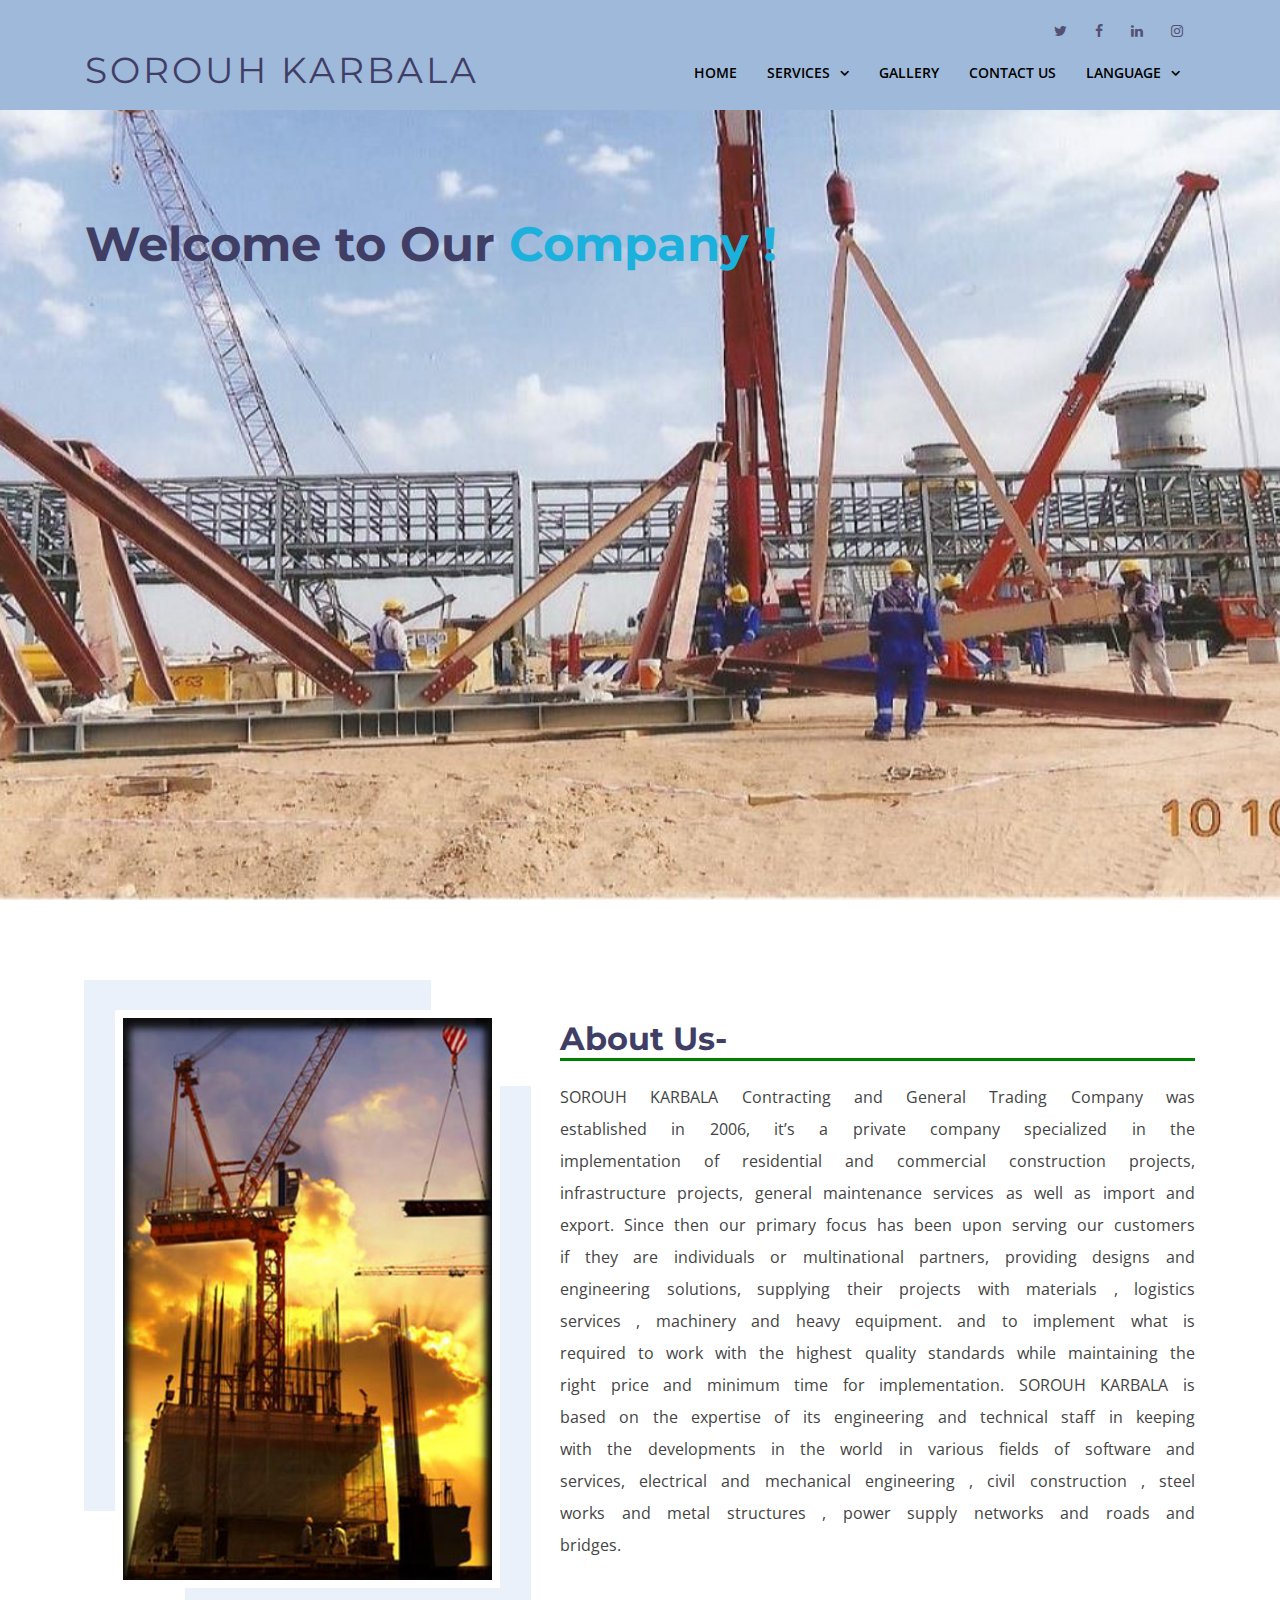
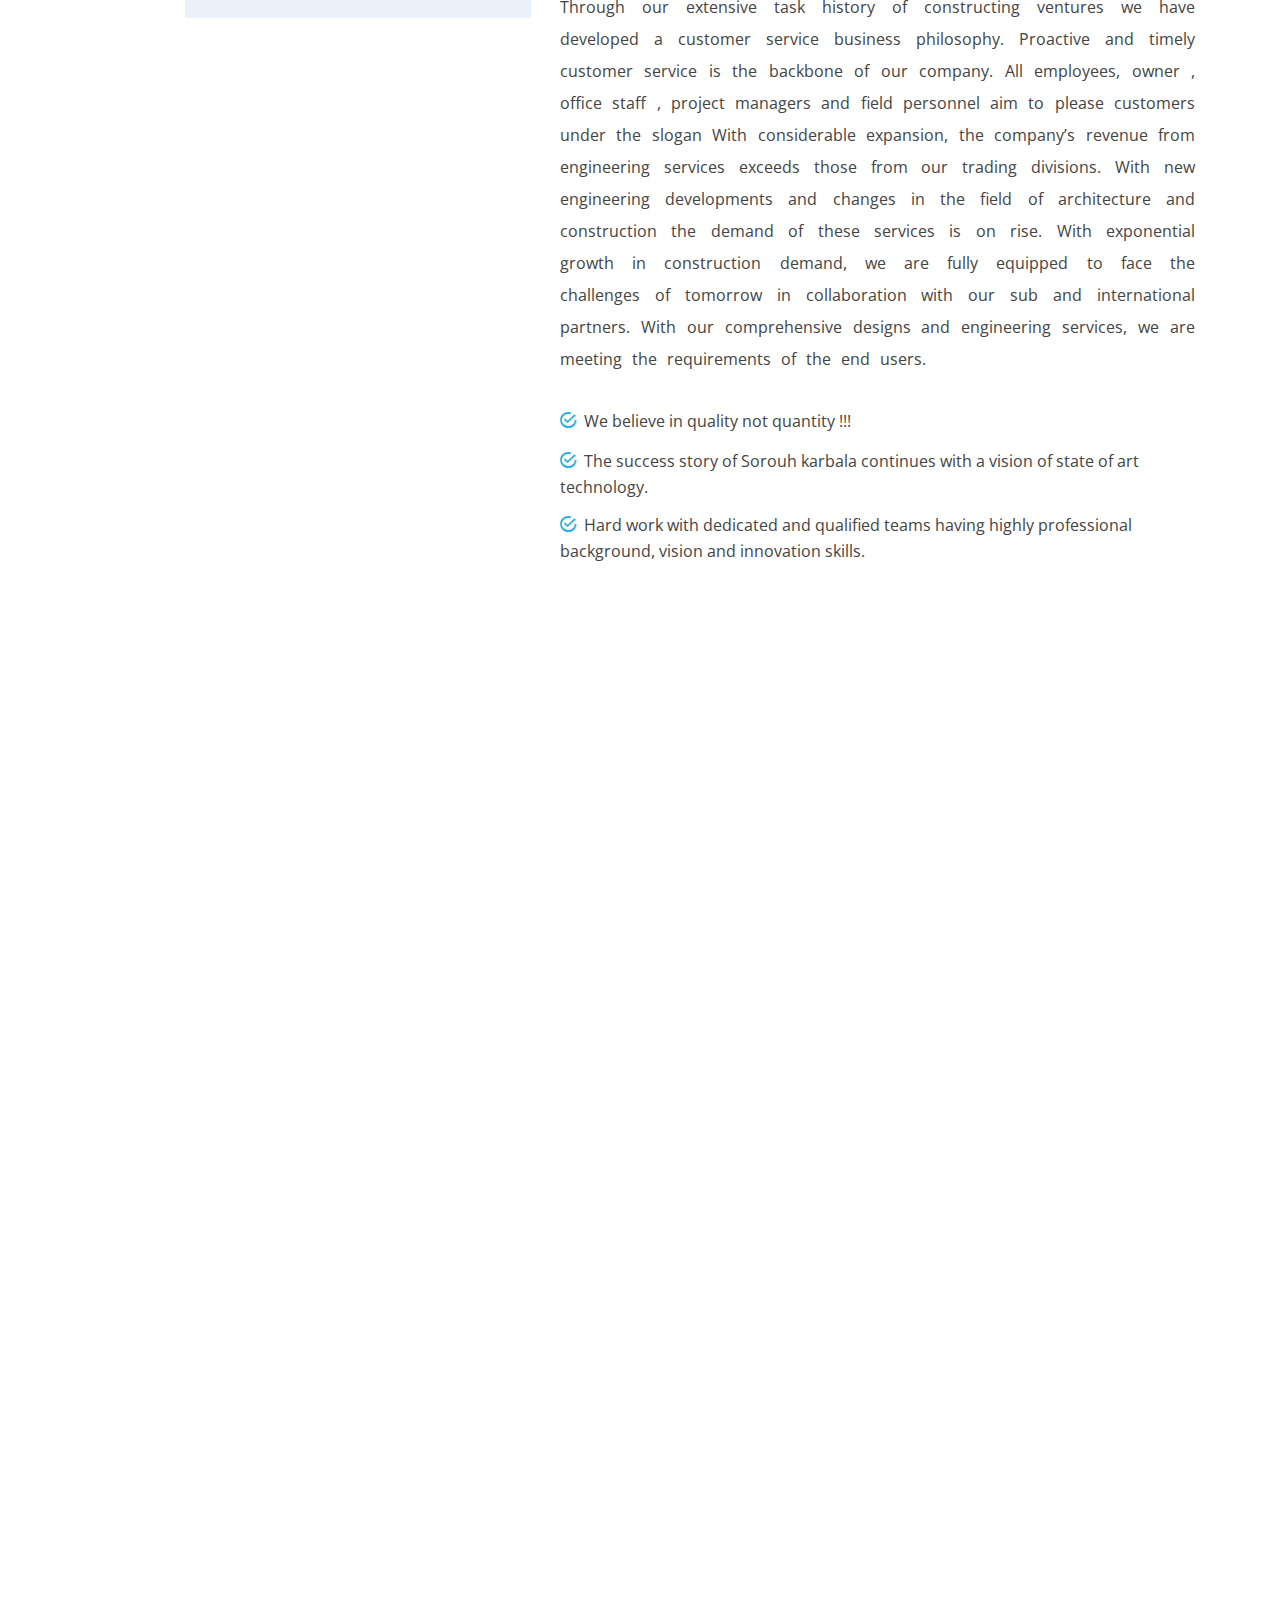
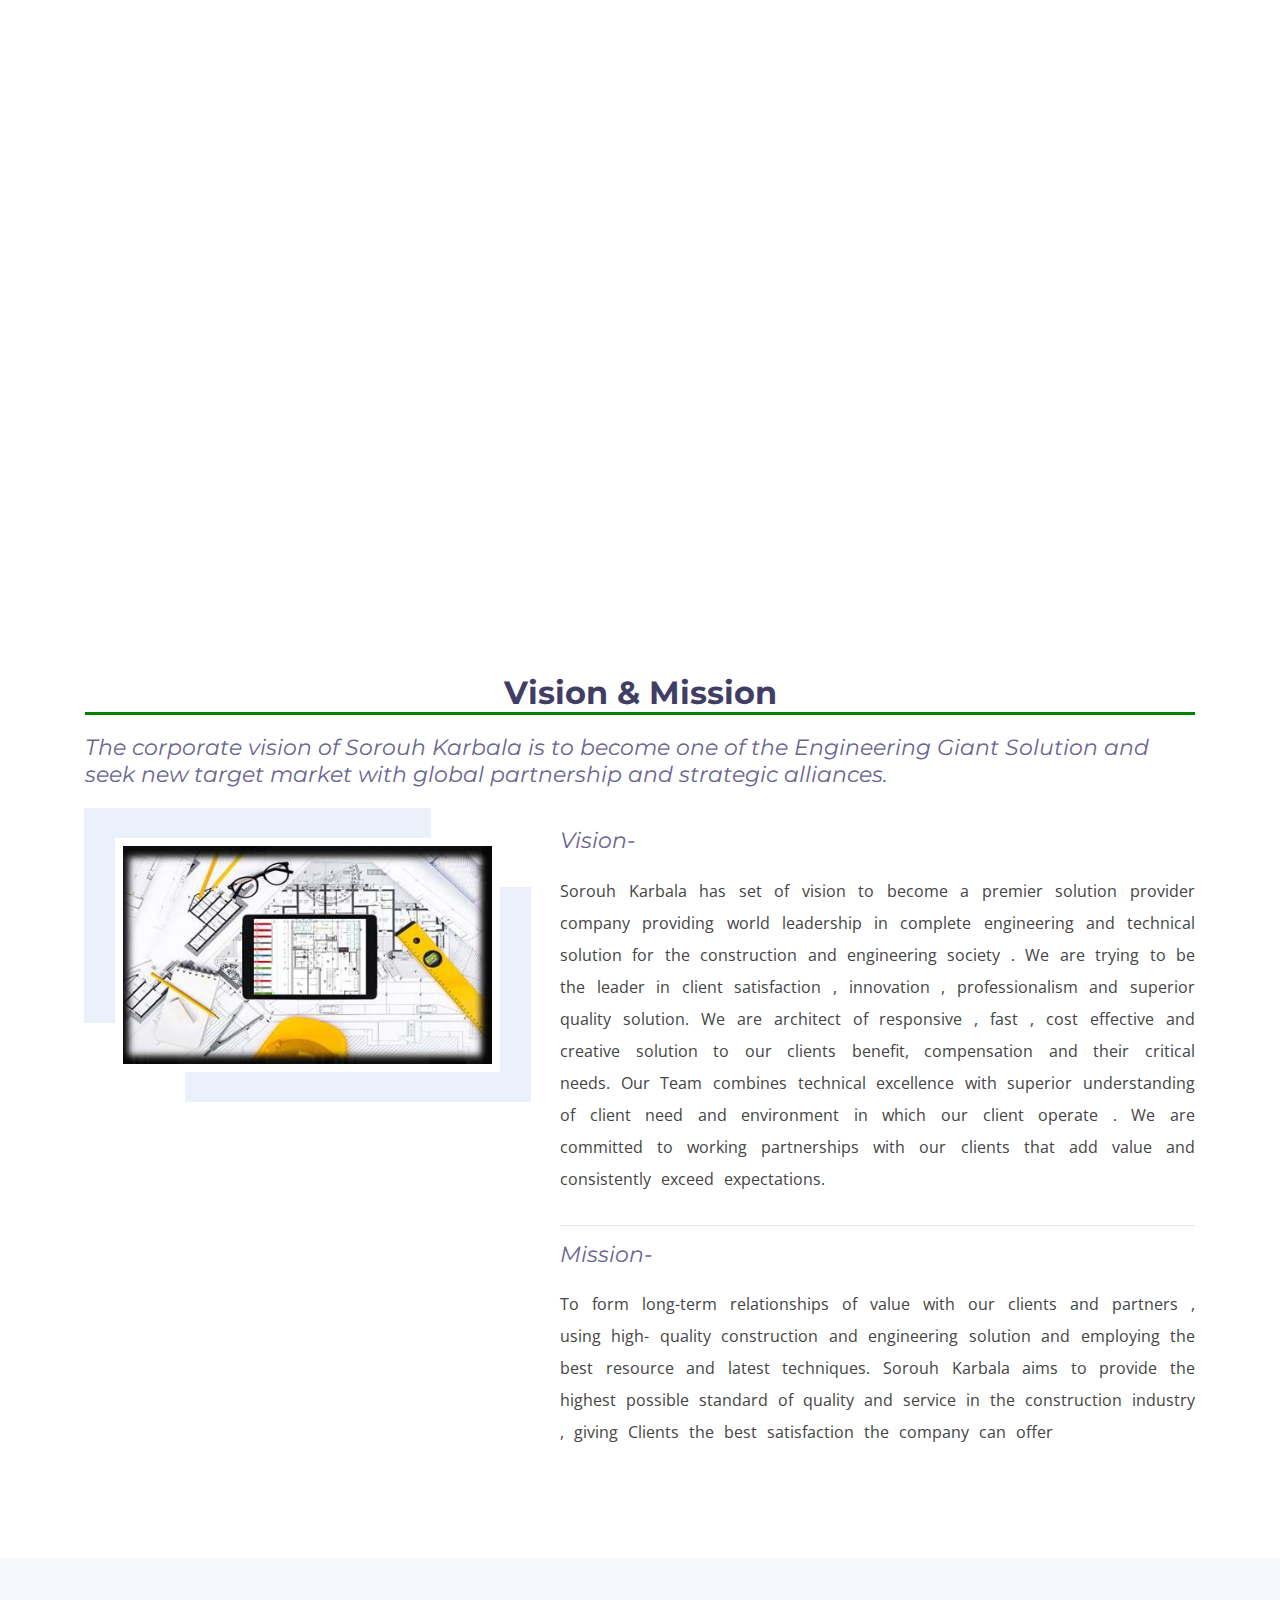
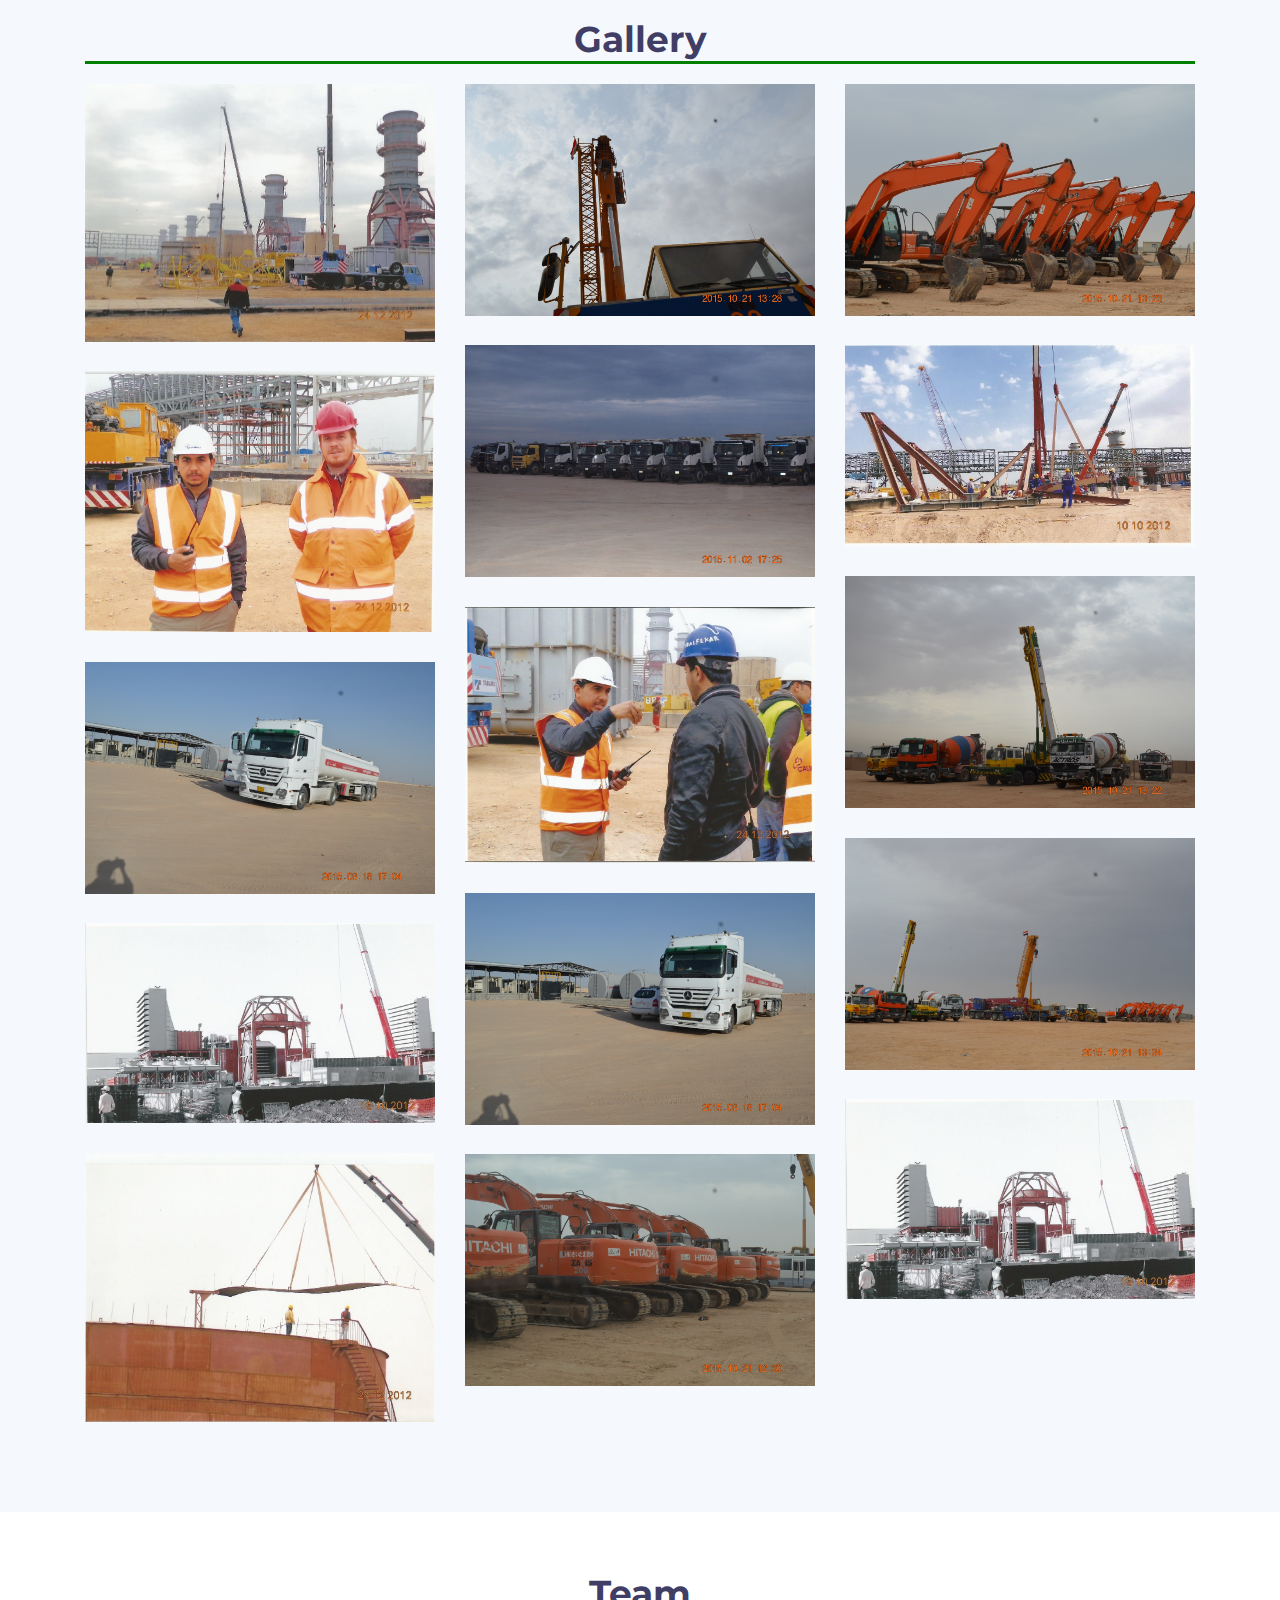
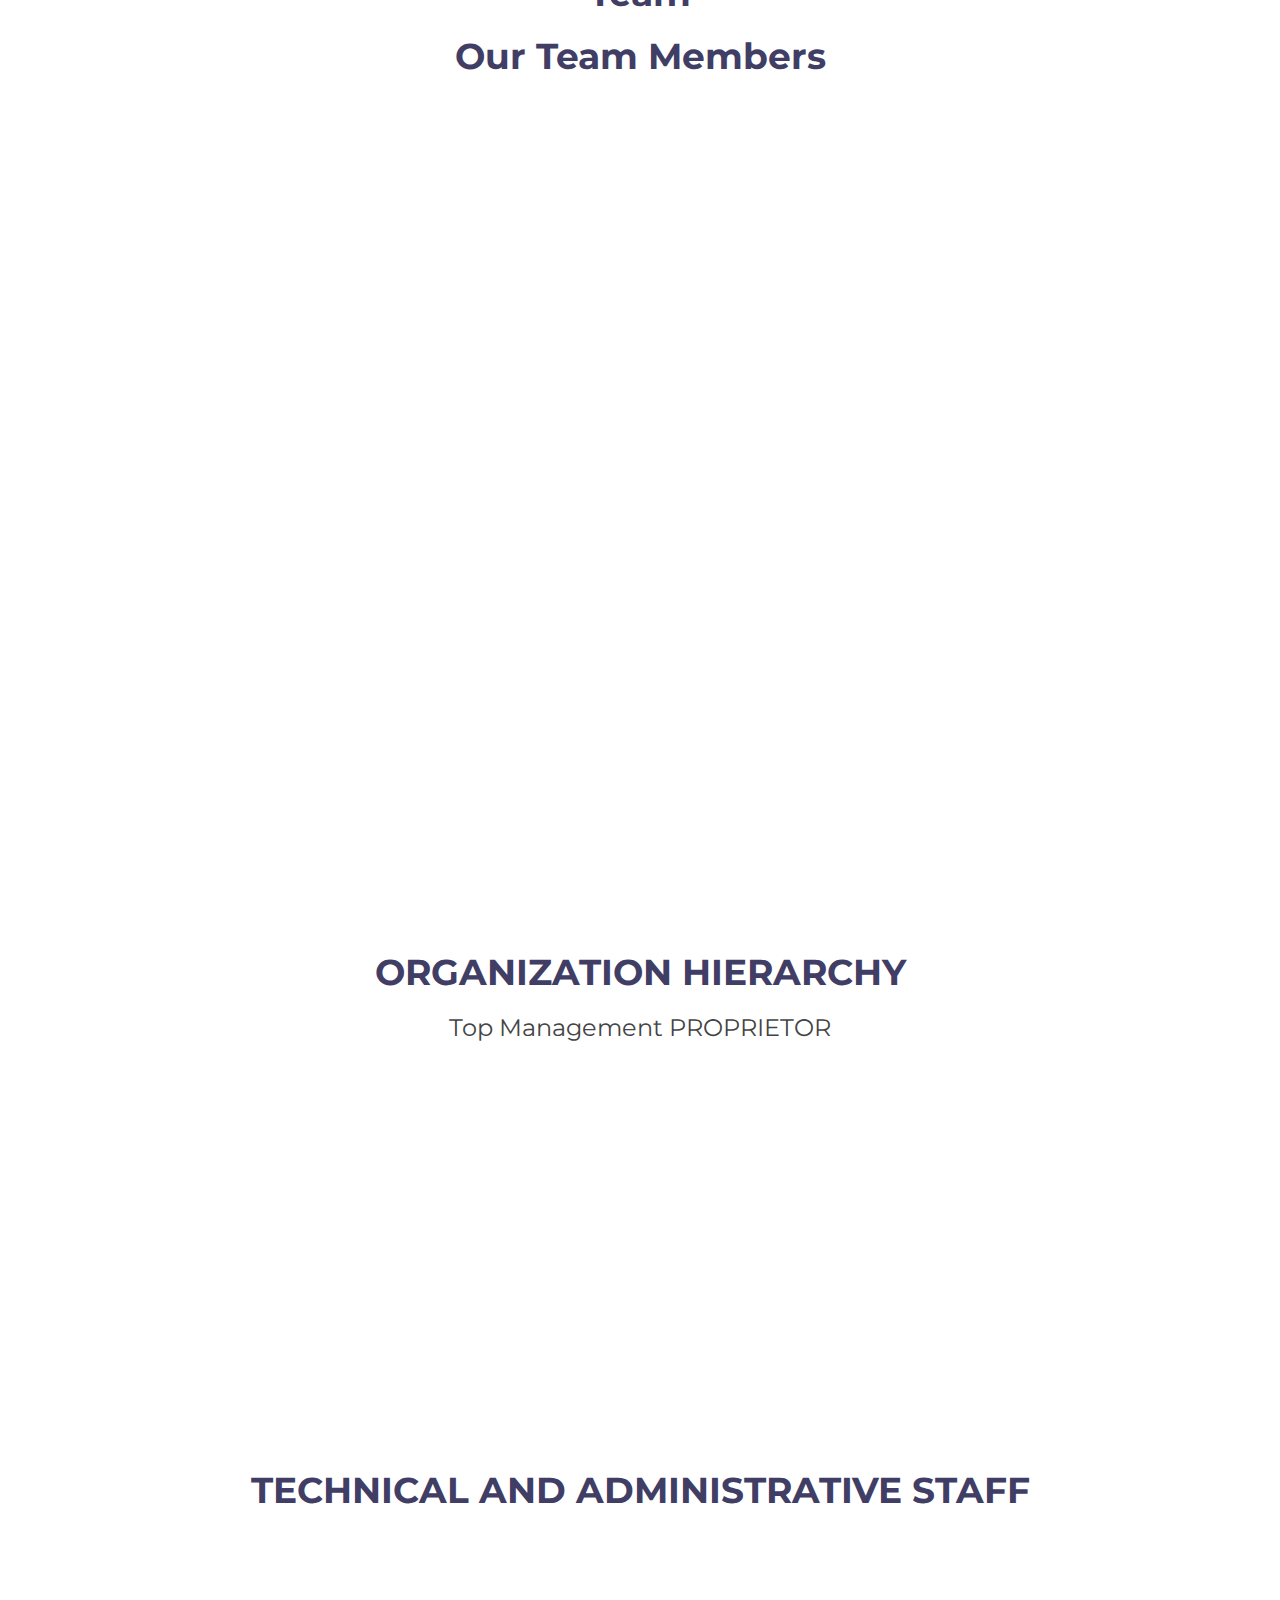
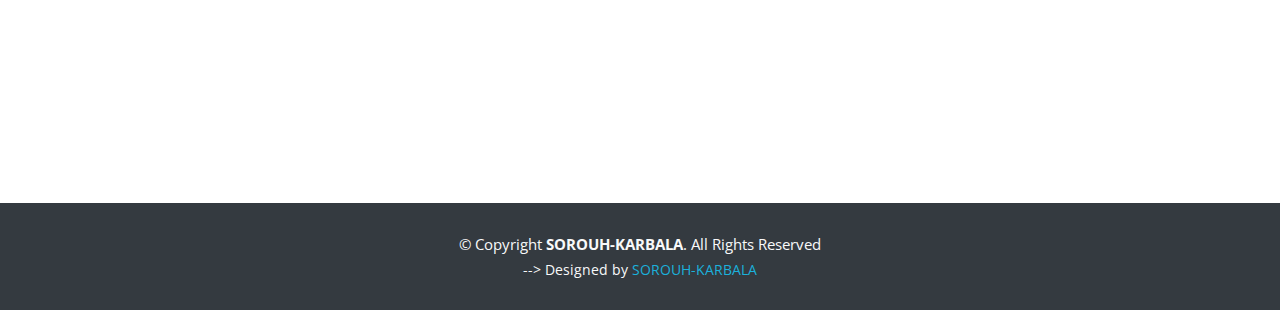
<file: index.html>
<!DOCTYPE html>
<html lang="en">
<head>
  <meta charset="utf-8">
  <title>SOROUH-KARBALA</title>
  <meta content="width=device-width, initial-scale=1.0" name="viewport">
  <meta content="" name="keywords">
  <meta content="" name="description">

  <!-- Favicons -->
  <link href="img/favicon.ico" rel="icon">
  <link href="img/apple-touch-icon.png" rel="apple-touch-icon">

  <!-- Google Fonts -->
  <link href="https://fonts.googleapis.com/css?family=Open+Sans:300,300i,400,400i,500,600,700,700i|Montserrat:300,400,500,600,700" rel="stylesheet">

  <!-- Bootstrap CSS File -->
  <link href="lib/bootstrap/css/bootstrap.min.css" rel="stylesheet">

  <!-- Libraries CSS Files -->
  <link href="lib/font-awesome/css/font-awesome.min.css" rel="stylesheet">
  <link href="lib/animate/animate.min.css" rel="stylesheet">
  <link href="lib/ionicons/css/ionicons.min.css" rel="stylesheet">
  <link href="lib/owlcarousel/assets/owl.carousel.min.css" rel="stylesheet">
  <link href="lib/lightbox/css/lightbox.min.css" rel="stylesheet">

  <!-- Main Stylesheet File -->
  <link href="css/style.css" rel="stylesheet">
</head>

<body>
  <!--==========================
  Header
  ============================-->
  <header id="header" style="background-color: #9FB9DA;">

    <div id="topbar">
      <div class="container">
        <div class="social-links">
          <a href="#" class="twitter"><i class="fa fa-twitter"></i></a>
          <a href="#" class="facebook"><i class="fa fa-facebook"></i></a>
          <a href="#" class="linkedin"><i class="fa fa-linkedin"></i></a>
          <a href="#" class="instagram"><i class="fa fa-instagram"></i></a>
        </div>
      </div>
    </div>

    <div class="container">

      <div class="logo float-left">
        <h1 class="text-light"><a href="#intro" class="scrollto">SOROUH KARBALA</span></a></h1>
      </div>

      <nav class="main-nav float-right d-none d-lg-block">
        <ul>
          <li><a href="index.html">Home</a></li>
          <li class="drop-down"><a href="#">Services</a>
            <ul>
              <li><a href="#">General Trading</a></li>
              <li><a href="#">Oil Service</a></li>
              <li><a href="#">Heavy Equipment</a></li>
              <li><a href="#">General Contacting</a></li>
            </ul>
          </li>
          <li><a href="#">Gallery</a></li>
          <li><a href="contact-us.html">Contact Us</a></li>
          <li class="drop-down"><a href="">Language</a>
            <ul>
              <li><a href="#">English</a></li>
              <li><a href="#">Arabic</a></li>
            </ul>
          </li>
        </ul>
      </nav><!-- .main-nav -->
      
    </div>
  </header><!-- #header -->

  <!--==========================
    Intro Section
  ============================-->
  <section id="intro" class="clearfix">
    <div class="container d-flex h-50">
      <div class="row justify-content-center align-self-center">
        <div class="col-md-12 intro-info order-md-first order-last">
          <h2>Welcome to Our <span>Company !</span></h2>
          <div>
          </div>
        </div>
      </div>

    </div>
  </section><!-- #intro -->

  <main id="main">

    <!--==========================
      About Us Section
    ============================-->
    <section id="about">

      <div class="container">
        <div class="row">

          <div class="col-lg-5 col-md-6">
            <div class="about-img">
              <img src="img/about-3.PNG" alt="">
            </div>
          </div>

          <div class="col-lg-7 col-md-6">
            <div class="about-content">
              <h2>About Us-</h2>
              <p>SOROUH KARBALA Contracting and General Trading Company
                was established in 2006, it’s a private company specialized in
                the implementation of residential and commercial
                construction projects, infrastructure projects, general
                maintenance services as well as import and export.
                Since then our primary focus has been upon serving our
                customers if they are individuals or multinational partners,
                providing designs and engineering solutions, supplying their
                projects with materials , logistics services , machinery and
                heavy equipment. and to implement what is required to work
                with the highest quality standards while maintaining the right
                price and minimum time for implementation.
                SOROUH KARBALA is based on the expertise of its engineering
                and technical staff in keeping with the developments in the
                world in various fields of software and services, electrical and
                mechanical engineering , civil construction , steel works and
                metal structures , power supply networks and roads and
                bridges.</p>
              <p>
                Through  our  extensive  task  history  of  constructing
                ventures   we   have   developed  a  customer  service
                business  philosophy. Proactive and timely customer
                service is the backbone of our company. All employees,
                owner  ,   office   staff   ,  project  managers  and  field
                personnel aim to please customers under the slogan
                With considerable  expansion, the company’s revenue
                from   engineering  services exceeds  those  from  our
                trading   divisions. With new engineering developments
                and   changes    in   the   field   of   architecture   and
                construction  the demand of these services is on rise.
                With exponential growth in construction  demand, we
                are fully equipped to face the challenges of tomorrow
                in collaboration with our sub and international partners.
                With  our  comprehensive  designs  and  engineering
                services, we are meeting the requirements  of the end
                users.
              </p>
              <ul>
                <li><i class="ion-android-checkmark-circle"></i> We believe in quality not quantity !!!</li>
                <li><i class="ion-android-checkmark-circle"></i> The success story of Sorouh karbala continues with a vision of state of art
                  technology.</li>
                <li><i class="ion-android-checkmark-circle"></i> Hard work with dedicated and qualified teams having highly
                  professional background, vision and innovation skills.</li>
              </ul>
            </div>
          </div>
        </div>
      </div>

    </section><!-- #about -->
    <!--==========================
      Why Us Section
    ============================-->
    <section id="why-us" class="wow fadeIn" style="background-color: #F5F5EC">
      <div class="container-fluid">
        <header class="section-header">
          <h3 style="border-bottom: 3px solid green;">Why choose us ?</h3>
        </header>
        <div class="row">
          <div class="col-lg-6">
            <div class="why-us-img">
              <div id="whyChooseUsCarousel" class="carousel slide" data-ride="carousel" data-interval="3300">
                <ol class="carousel-indicators">
                  <li data-target="#whyChooseUsCarousel" data-slide-to="0" class="active"></li>
                  <li data-target="#whyChooseUsCarousel" data-slide-to="1"></li>
                  <li data-target="#whyChooseUsCarousel" data-slide-to="2"></li>
                  <li data-target="#whyChooseUsCarousel" data-slide-to="3"></li>
                  <li data-target="#whyChooseUsCarousel" data-slide-to="4"></li>
                  <li data-target="#whyChooseUsCarousel" data-slide-to="5"></li>
                </ol>
                <div class="carousel-inner">
                  <div class="carousel-item active">
                    <img class="d-block w-100" height="450px" src="img/why-choose-car-1.PNG" alt="First slide">
                  </div>
                  <div class="carousel-item">
                    <img class="d-block w-100" height="450px" src="img/why-choose-car-2.PNG" alt="Second slide">
                  </div>
                  <div class="carousel-item">
                    <img class="d-block w-100" height="450px" src="img/why-choose-car-3.PNG" alt="Third slide">
                  </div>
                  <div class="carousel-item">
                    <img class="d-block w-100" height="450px" src="img/why-choose-car-4.PNG" alt="Third slide">
                  </div>
                  <div class="carousel-item">
                    <img class="d-block w-100" height="450px" src="img/why-choose-car-5.PNG" alt="Third slide">
                  </div>
                  <div class="carousel-item">
                    <img class="d-block w-100" height="450px" src="img/why-choose-car-6.PNG" alt="Third slide">
                  </div>
                </div>
                <a class="carousel-control-prev" href="#whyChooseUsCarousel" role="button" data-slide="prev">
                  <span class="carousel-control-prev-icon" aria-hidden="true"></span>
                  <span class="sr-only">Previous</span>
                </a>
                <a class="carousel-control-next" href="#whyChooseUsCarousel" role="button" data-slide="next">
                  <span class="carousel-control-next-icon" aria-hidden="true"></span>
                  <span class="sr-only">Next</span>
                </a>
              </div>
            </div>
          </div>
          <div class="col-lg-6">
            <div class="why-us-content">
              <p style="word-spacing: 6px; line-height: 32px; text-align: justify">The directors and management of Sorouh  Karbala   are
                committed to operate every aspect of the business to those
                standards that offer the highest possible quality of service  to
                all clients. This is supported by a progressive  management
                style that encourages the Quality culture throughout the
                Company.</p>
              <p style="word-spacing: 6px; line-height: 32px; text-align: justify">
                To reinforce this commitment a Quality Management System,
                The   management   is   committed   to   the   continuous
                improvement   of  the  Quality  Management  System  by
                establishing and reviewing quality objectives  for all areas
                of the company. This is to ensure that the company operates
                effectively  and efficiently and meets the needs of customers.
              </p>

              <div class="features wow bounceInUp clearfix">
                <i class="fa fa-diamond" style="color: #f058dc;"></i>
                <h4>SECURITY & SAFETY</h4>
                <p style="word-spacing: 6px; line-height: 32px; text-align: justify">The manpower of Sorouh Karbal is its most valuable resource. To ensoure a safe
                  workplace for Al-group staff and also to protect client's investment
                  and their facilities, the Group has evolved a strong health and safety
                  culture driven by a goal to achieve
                  <strong>zero accidents,</strong>
                  <strong>and zero man-hours lost.</strong>
                  The safety culture has been instilled in Sorouh Karbala  employees with conviction that every
                  accident is preventable. The company fully acknowledges that by complying with stringent
                  Health, Safety and Environment (HSE) procedures, zero accidents can be accomplished.
                </p>
              </div>

              <div class="features wow bounceInUp clearfix">
                <i class="fa fa-object-group" style="color: #ffb774;"></i>
                <h4>Quality, not Quantity is Our Policy</h4>
                <p style="word-spacing: 6px; line-height: 32px; text-align: justify">The effectiveness  of Quality Management System is
                  monitored by planned audits, management reviews and
                  effective  corrective  and preventive  action. </p>
                <p style="word-spacing: 6px; line-height: 32px; text-align: justify">
                  Al  l personnel  have   been   made   aware  of   the
                  management commitment to this policy in particular
                  and   quality   in   general   and   are   encouraged   to
                  demonstrate  their  own  support  to  the  system   by
                  continuous active participation
                </p>
              </div>
              
              <div class="features wow bounceInUp clearfix">
                <i class="fa fa-language" style="color: #589af1;"></i>
                <h4>Customer First</h4>
                <p style="word-spacing: 6px; line-height: 32px; text-align: justify">Sorouh Karbala has created a system for receiving,
                  recording, analyzing, forecasting and taking corrective
                  actions on  all  non-conformities  / complaints  pointed
                  out by customer. Customer complaints are entertained
                  through corrective and prevention action.</p>
              </div>
              
            </div>

          </div>

        </div>

      </div>
    </section>

    <!--==========================
      Vision & Mission Section
    ============================-->
    <section id="mission">

      <div class="container">
        <div class="row">
          <div class="col-md-12 mission-content">
            <h2>Vision & Mission</h2>
            <h4>The corporate vision of  Sorouh Karbala  is to become one of the Engineering Giant
              Solution and seek new target market with global partnership and strategic alliances.</h4>
          </div>
          <div class="col-lg-5 col-md-6">
            <div class="mission-img">
              <img src="img/vission-mission.JPG" alt="">
            </div>
          </div>

          <div class="col-lg-7 col-md-6">
            <div class="mission-content">
              <h3>Vision-</h3>
              <p>
                Sorouh Karbala  has set of vision to become a
                premier solution   provider  company  providing
                world leadership    in  complete   engineering
                and technical   solution    for   the construction
                and engineering  society  .  We are trying to be
                the    leader   in  client  satisfaction     ,
                innovation   , professionalism  and superior
                quality solution.  We are  architect  of
                responsive  ,  fast  ,  cost effective  and  creative
                solution  to our clients benefit, compensation
                and their critical needs.
                Our Team combines technical excellence with
                superior    understanding   of  client  need  and
                environment in which our client operate . We
                are committed to  working  partnerships   with
                our clients   that  add  value   and   consistently
                exceed expectations.
              </p>
              <hr/>
              <h3>Mission-</h3>
              <p>
                To form  long-term  relationships   of  value
                with our clients and  partners  , using high-
                quality     construction     and   engineering
                solution  and employing the best resource
                and latest techniques. Sorouh Karbala
                aims   to  provide   the   highest   possible
                standard    of   quality   and   service in the
                construction  industry  , giving  Clients   the
                best satisfaction  the company can offer
              </p>
            </div>
          </div>
        </div>
      </div>

    </section><!-- #Vision & Mission -->

    <!--==========================
      Gallery Section
    ============================-->
    <section id="portfolio" class="section-bg">
      <div class="container">
        <header class="section-header">
          <h3 class="section-title" style="border-bottom: 3px solid green;">Gallery</h3>
        </header>

        <div class="row portfolio-container">

          <div class="col-lg-4 col-md-6 portfolio-item filter-app">
            <div class="portfolio-wrap">
              <img src="img/portfolio/gallery-1.jpg" class="img-fluid" alt="">
              <div class="portfolio-info">
                <h4><a href="#">Portfolio</a></h4>
                <p>App</p>
                <div>
                  <a href="img/portfolio/gallery-1.jpg" data-lightbox="portfolio" data-title="Portfolio" class="link-preview" title="Preview"><i class="ion ion-eye"></i></a>
                  <a href="#" class="link-details" title="More Details"><i class="ion ion-android-open"></i></a>
                </div>
              </div>
            </div>
          </div>
          <div class="col-lg-4 col-md-6 portfolio-item filter-app">
            <div class="portfolio-wrap">
              <img src="img/portfolio/gallery-2.jpg" class="img-fluid" alt="">
              <div class="portfolio-info">
                <h4><a href="#">Portfolio</a></h4>
                <p>App</p>
                <div>
                  <a href="img/portfolio/gallery-2.jpg" data-lightbox="portfolio" data-title="Portfolio" class="link-preview" title="Preview"><i class="ion ion-eye"></i></a>
                  <a href="#" class="link-details" title="More Details"><i class="ion ion-android-open"></i></a>
                </div>
              </div>
            </div>
          </div>
          <div class="col-lg-4 col-md-6 portfolio-item filter-app">
            <div class="portfolio-wrap">
              <img src="img/portfolio/gallery-3.jpg" class="img-fluid" alt="">
              <div class="portfolio-info">
                <h4><a href="#">Portfolio</a></h4>
                <p>App</p>
                <div>
                  <a href="img/portfolio/gallery-3.jpg" data-lightbox="portfolio" data-title="Portfolio" class="link-preview" title="Preview"><i class="ion ion-eye"></i></a>
                  <a href="#" class="link-details" title="More Details"><i class="ion ion-android-open"></i></a>
                </div>
              </div>
            </div>
          </div>
          <div class="col-lg-4 col-md-6 portfolio-item filter-app">
            <div class="portfolio-wrap">
              <img src="img/portfolio/gallery-20.jpg" class="img-fluid" alt="">
              <div class="portfolio-info">
                <h4><a href="#">Portfolio</a></h4>
                <p>App</p>
                <div>
                  <a href="img/portfolio/gallery-20.jpg" data-lightbox="portfolio" data-title="Portfolio" class="link-preview" title="Preview"><i class="ion ion-eye"></i></a>
                  <a href="#" class="link-details" title="More Details"><i class="ion ion-android-open"></i></a>
                </div>
              </div>
            </div>
          </div>
          <div class="col-lg-4 col-md-6 portfolio-item filter-app">
            <div class="portfolio-wrap">
              <img src="img/portfolio/gallery-5.jpg" class="img-fluid" alt="">
              <div class="portfolio-info">
                <h4><a href="#">Portfolio</a></h4>
                <p>App</p>
                <div>
                  <a href="img/portfolio/gallery-5.jpg" data-lightbox="portfolio" data-title="Portfolio" class="link-preview" title="Preview"><i class="ion ion-eye"></i></a>
                  <a href="#" class="link-details" title="More Details"><i class="ion ion-android-open"></i></a>
                </div>
              </div>
            </div>
          </div>
          <div class="col-lg-4 col-md-6 portfolio-item filter-app">
            <div class="portfolio-wrap">
              <img src="img/portfolio/gallery-21.jpg" class="img-fluid" alt="">
              <div class="portfolio-info">
                <h4><a href="#">Portfolio</a></h4>
                <p>App</p>
                <div>
                  <a href="img/portfolio/gallery-21.jpg" data-lightbox="portfolio" data-title="Portfolio" class="link-preview" title="Preview"><i class="ion ion-eye"></i></a>
                  <a href="#" class="link-details" title="More Details"><i class="ion ion-android-open"></i></a>
                </div>
              </div>
            </div>
          </div>
          <div class="col-lg-4 col-md-6 portfolio-item filter-app">
            <div class="portfolio-wrap">
              <img src="img/portfolio/gallery-7.jpg" class="img-fluid" alt="">
              <div class="portfolio-info">
                <h4><a href="#">Portfolio</a></h4>
                <p>App</p>
                <div>
                  <a href="img/portfolio/gallery-7.jpg" data-lightbox="portfolio" data-title="Portfolio" class="link-preview" title="Preview"><i class="ion ion-eye"></i></a>
                  <a href="#" class="link-details" title="More Details"><i class="ion ion-android-open"></i></a>
                </div>
              </div>
            </div>
          </div>
          <div class="col-lg-4 col-md-6 portfolio-item filter-app">
            <div class="portfolio-wrap">
              <img src="img/portfolio/gallery-8.jpg" class="img-fluid" alt="">
              <div class="portfolio-info">
                <h4><a href="#">Portfolio</a></h4>
                <p>App</p>
                <div>
                  <a href="img/portfolio/gallery-8.jpg" data-lightbox="portfolio" data-title="Portfolio" class="link-preview" title="Preview"><i class="ion ion-eye"></i></a>
                  <a href="#" class="link-details" title="More Details"><i class="ion ion-android-open"></i></a>
                </div>
              </div>
            </div>
          </div>
          <div class="col-lg-4 col-md-6 portfolio-item filter-app">
            <div class="portfolio-wrap">
              <img src="img/portfolio/gallery-9.jpg" class="img-fluid" alt="">
              <div class="portfolio-info">
                <h4><a href="#">Portfolio</a></h4>
                <p>App</p>
                <div>
                  <a href="img/portfolio/gallery-9.jpg" data-lightbox="portfolio" data-title="Portfolio" class="link-preview" title="Preview"><i class="ion ion-eye"></i></a>
                  <a href="#" class="link-details" title="More Details"><i class="ion ion-android-open"></i></a>
                </div>
              </div>
            </div>
          </div>
          <div class="col-lg-4 col-md-6 portfolio-item filter-app">
            <div class="portfolio-wrap">
              <img src="img/portfolio/gallery-10.jpg" class="img-fluid" alt="">
              <div class="portfolio-info">
                <h4><a href="#">Portfolio</a></h4>
                <p>App</p>
                <div>
                  <a href="img/portfolio/gallery-10.jpg" data-lightbox="portfolio" data-title="Portfolio" class="link-preview" title="Preview"><i class="ion ion-eye"></i></a>
                  <a href="#" class="link-details" title="More Details"><i class="ion ion-android-open"></i></a>
                </div>
              </div>
            </div>
          </div>
          <div class="col-lg-4 col-md-6 portfolio-item filter-app">
            <div class="portfolio-wrap">
              <img src="img/portfolio/gallery-11.jpg" class="img-fluid" alt="">
              <div class="portfolio-info">
                <h4><a href="#">Portfolio</a></h4>
                <p>App</p>
                <div>
                  <a href="img/portfolio/gallery-11.jpg" data-lightbox="portfolio" data-title="Portfolio" class="link-preview" title="Preview"><i class="ion ion-eye"></i></a>
                  <a href="#" class="link-details" title="More Details"><i class="ion ion-android-open"></i></a>
                </div>
              </div>
            </div>
          </div>
          <div class="col-lg-4 col-md-6 portfolio-item filter-app">
            <div class="portfolio-wrap">
              <img src="img/portfolio/gallery-12.jpg" class="img-fluid" alt="">
              <div class="portfolio-info">
                <h4><a href="#">Portfolio</a></h4>
                <p>App</p>
                <div>
                  <a href="img/portfolio/gallery-12.jpg" data-lightbox="portfolio" data-title="Portfolio" class="link-preview" title="Preview"><i class="ion ion-eye"></i></a>
                  <a href="#" class="link-details" title="More Details"><i class="ion ion-android-open"></i></a>
                </div>
              </div>
            </div>
          </div>
          <div class="col-lg-4 col-md-13 portfolio-item filter-app">
            <div class="portfolio-wrap">
              <img src="img/portfolio/gallery-12.jpg" class="img-fluid" alt="">
              <div class="portfolio-info">
                <h4><a href="#">Portfolio</a></h4>
                <p>App</p>
                <div>
                  <a href="img/portfolio/gallery-13.jpg" data-lightbox="portfolio" data-title="Portfolio" class="link-preview" title="Preview"><i class="ion ion-eye"></i></a>
                  <a href="#" class="link-details" title="More Details"><i class="ion ion-android-open"></i></a>
                </div>
              </div>
            </div>
          </div>
          <div class="col-lg-4 col-md-6 portfolio-item filter-app">
            <div class="portfolio-wrap">
              <img src="img/portfolio/gallery-14.jpg" class="img-fluid" alt="">
              <div class="portfolio-info">
                <h4><a href="#">Portfolio</a></h4>
                <p>App</p>
                <div>
                  <a href="img/portfolio/gallery-14.jpg" data-lightbox="portfolio" data-title="Portfolio" class="link-preview" title="Preview"><i class="ion ion-eye"></i></a>
                  <a href="#" class="link-details" title="More Details"><i class="ion ion-android-open"></i></a>
                </div>
              </div>
            </div>
          </div>
          <div class="col-lg-4 col-md-6 portfolio-item filter-app">
            <div class="portfolio-wrap">
              <img src="img/portfolio/gallery-15.jpg" class="img-fluid" alt="">
              <div class="portfolio-info">
                <h4><a href="#">Portfolio</a></h4>
                <p>App</p>
                <div>
                  <a href="img/portfolio/gallery-15.jpg" data-lightbox="portfolio" data-title="Portfolio" class="link-preview" title="Preview"><i class="ion ion-eye"></i></a>
                  <a href="#" class="link-details" title="More Details"><i class="ion ion-android-open"></i></a>
                </div>
              </div>
            </div>
          </div>
       </div>

      </div>
    </section><!-- #Gallery -->



    <!--==========================
      Team Section
    ============================-->
    <section id="team" >
      <div class="container">
        <div class="section-header">
          <h3>Team</h3>
          <h3>Our Team Members</h3>
        </div>

        <div class="row">

          <div class="col-lg-3 col-md-6 wow fadeInUp">
            <div class="member">
              <img src="img/tm-1.jpg" class="img-fluid tm-img-dimension" alt="">
              <div class="member-info">
                <div class="member-info-content">
                  <h4>Mohammad</h4>
                  <span>Chief Executive Officer</span>
                  <div class="social">
                    <a href=""><i class="fa fa-twitter"></i></a>
                    <a href=""><i class="fa fa-facebook"></i></a>
                    <a href=""><i class="fa fa-google-plus"></i></a>
                    <a href=""><i class="fa fa-linkedin"></i></a>
                  </div>
                </div>
              </div>
            </div>
          </div>

          <div class="col-lg-3 col-md-6 wow fadeInUp" data-wow-delay="0.1s">
            <div class="member">
              <img src="img/tm-2.jpg" class="img-fluid tm-img-dimension" alt="">
              <div class="member-info">
                <div class="member-info-content">
                  <h4>Mohammad</h4>
                  <span>Product Manager</span>
                  <div class="social">
                    <a href=""><i class="fa fa-twitter"></i></a>
                    <a href=""><i class="fa fa-facebook"></i></a>
                    <a href=""><i class="fa fa-google-plus"></i></a>
                    <a href=""><i class="fa fa-linkedin"></i></a>
                  </div>
                </div>
              </div>
            </div>
          </div>

          <div class="col-lg-3 col-md-6 wow fadeInUp" data-wow-delay="0.2s">
            <div class="member">
              <img src="img/tm-3.jpg" class="img-fluid tm-img-dimension" alt="">
              <div class="member-info">
                <div class="member-info-content">
                  <h4>Mohammad</h4>
                  <span>CTO</span>
                  <div class="social">
                    <a href=""><i class="fa fa-twitter"></i></a>
                    <a href=""><i class="fa fa-facebook"></i></a>
                    <a href=""><i class="fa fa-google-plus"></i></a>
                    <a href=""><i class="fa fa-linkedin"></i></a>
                  </div>
                </div>
              </div>
            </div>
          </div>

          <div class="col-lg-3 col-md-6 wow fadeInUp" data-wow-delay="0.3s">
            <div class="member">
              <img src="img/tm-4.jpg" class="img-fluid tm-img-dimension" alt="">
              <div class="member-info">
                <div class="member-info-content">
                  <h4>Mohammad</h4>
                  <span>Accountant</span>
                  <div class="social">
                    <a href=""><i class="fa fa-twitter"></i></a>
                    <a href=""><i class="fa fa-facebook"></i></a>
                    <a href=""><i class="fa fa-google-plus"></i></a>
                    <a href=""><i class="fa fa-linkedin"></i></a>
                  </div>
                </div>
              </div>
            </div>
          </div>

        </div>

      </div>
    </section><!-- #team -->

    <!--==========================
      Clients Section
    ============================-->
    <section id="clients" class="section-bg wow fadeInUp">
      <div class="container">

        <header class="section-header">
          <h3>Our Clients</h3>
        </header>

        <div class="owl-carousel clients-carousel">
          <img src="img/clients/client-1.JPG" alt="" height="250" width="200">
          <img src="img/clients/client-2.JPG" alt="" height="250" width="200">
          <img src="img/clients/client-3.JPG" alt="" height="250" width="200">
          <img src="img/clients/client-4.JPG" alt="" height="250" width="200">
          <img src="img/clients/client-1.JPG" alt="" height="250" width="200">
          <img src="img/clients/client-2.JPG" alt="" height="250" width="200">
          <img src="img/clients/client-3.JPG" alt="" height="250" width="200">
          <img src="img/clients/client-4.JPG" alt="" height="250" width="200">
        </div>

      </div>
    </section><!-- #clients -->

    <!--==========================
      ORGANIZATION HIERARCHY
    ============================-->
    <section id="faq">
      <div class="container">
        <header class="section-header">
          <h3> ORGANIZATION HIERARCHY</h3>
          <h4 class="text-center">Top Management PROPRIETOR</h4>
        </header>

        <ul id="faq-list" class="wow fadeInUp">
          <li>
            <a data-toggle="collapse" class="collapsed" href="#faq1">GM<i class="ion-android-remove"></i></a>
            <div id="faq1" class="collapse" data-parent="#faq-list">
              <p> CONSULTANT<p>
              <p> ADMINISTRATIVE<p>
              <p> SITE MANAGER<p>
            </div>
          </li>

          <li>
            <a data-toggle="collapse" href="#faq2" class="collapsed">ADMINISTRATIVE<i class="ion-android-remove"></i></a>
            <div id="faq2" class="collapse" data-parent="#faq-list">
              <p>ENGINEERING MANAGEMENT</p>
              <p>ADMINISTRATIVE AND FINANCIAL</p>
              <p>TRADE DEPARTMENT</p>
              <p>LEGAL AFFAIRS</p>
            </div>
          </li>

          <li>
            <a data-toggle="collapse" href="#faq3" class="collapsed">ENGINEERING MANAGEMENT<i class="ion-android-remove"></i></a>
            <div id="faq3" class="collapse" data-parent="#faq-list">
              <p>Project Management</p>
              <p>Technical office</p>
              <p>Bid Management</p>
              <p>Maintenance</p>
            </div>
          </li>

          <li>
            <a data-toggle="collapse" href="#faq4" class="collapsed">ADMINISTRATIVE AND FINANCIAL<i class="ion-android-remove"></i></a>
            <div id="faq4" class="collapse" data-parent="#faq-list">
              <p>Administrative Affairs</p>
              <p>Financial Affairs</p>
              <p>HR</p>
            </div>
          </li>

          <li>
            <a data-toggle="collapse" href="#faq5" class="collapsed">TRADE DEPARTMENT<i class="ion-android-remove"></i></a>
            <div id="faq5" class="collapse" data-parent="#faq-list">
              <p>Contracts</p>
              <p>Vehicles and Equipment</p>
              <p>Purchasing Department</p>
            </div>
          </li>

          <li>
            <a data-toggle="collapse" href="#faq6" class="collapsed">LEGAL AFFAIRS<i class="ion-android-remove"></i></a>
            <div id="faq6" class="collapse" data-parent="#faq-list">
              <p>Consultant Lawyer</p>
            </div>
          </li>

        </ul>

        <header class="section-header">
          <h3>TECHNICAL AND ADMINISTRATIVE STAFF</h3>
        </header>

        <ul id="tech-list" class="wow fadeInUp">
          <li>
            <a data-toggle="collapse" class="collapsed" href="#tech1">Architect<i class="ion-android-remove"></i></a>
            <div id="tech1" class="collapse" data-parent="#tech-list">
              <p>Civil Engineer<p>
              <p>Interior Designer Engineer<p>
              <p>Mechanical Engineer<p>
              <p>Electrical Engineer<p>
              <p>Petroleum Engineer<p>
              <p>Surveyor Engineer<p>
              <p>HSE Engineer<p>
            </div>
          </li>
          <li>
            <a data-toggle="collapse" class="collapsed" href="#tech2">Engineering Drafter<i class="ion-android-remove"></i></a>
            <div id="tech2" class="collapse" data-parent="#tech-list">
              <p>Administrator<p>
              <p>Accountant<p>
              <p>Secretariat<p>
              <p>Foreman<p>
              <p>Director of the Mechanisms<p>
            </div>
          </li>
          <li>
            <a data-toggle="collapse" class="collapsed" href="#tech3">Builder<i class="ion-android-remove"></i></a>
            <div id="tech3" class="collapse" data-parent="#tech-list">
              <p>Steel Worker<p>
              <p>Carpenter<p>
              <p>Plumber<p>
              <p>Electrician<p>
              <p>Drivers<p>
              <p>Workers<p>
            </div>
          </li>



        </ul>

      </div>
    </section><!-- #faq -->

  </main>

  <!--==========================
    Footer
  ============================-->
  <footer id="footer" class="section-bg bg-dark">
    <div class="container">
      <div class="copyright text-light">
        &copy; Copyright <strong>SOROUH-KARBALA</strong>. All Rights Reserved
      </div>
      <div class="credits text-light">
        -->
        Designed by <a href="https://sorouh-karbala.com/"> SOROUH-KARBALA</a>
      </div>
    </div>
  </footer><!-- #footer -->

  <a href="#" class="back-to-top"><i class="fa fa-chevron-up"></i></a>
  <!-- Uncomment below i you want to use a preloader -->
  <!-- <div id="preloader"></div> -->

  <!-- JavaScript Libraries -->
  <script src="lib/jquery/jquery.min.js"></script>
  <script src="lib/jquery/jquery-migrate.min.js"></script>
  <script src="lib/bootstrap/js/bootstrap.bundle.min.js"></script>
  <script src="lib/easing/easing.min.js"></script>
  <script src="lib/mobile-nav/mobile-nav.js"></script>
  <script src="lib/wow/wow.min.js"></script>
  <script src="lib/waypoints/waypoints.min.js"></script>
  <script src="lib/counterup/counterup.min.js"></script>
  <script src="lib/owlcarousel/owl.carousel.min.js"></script>
  <script src="lib/isotope/isotope.pkgd.min.js"></script>
  <script src="lib/lightbox/js/lightbox.min.js"></script>
  <!-- Contact Form JavaScript File -->
  <script src="contactform/contactform.js"></script>

  <!-- Template Main Javascript File -->
  <script src="js/main.js"></script>

</body>
</html>
</file>
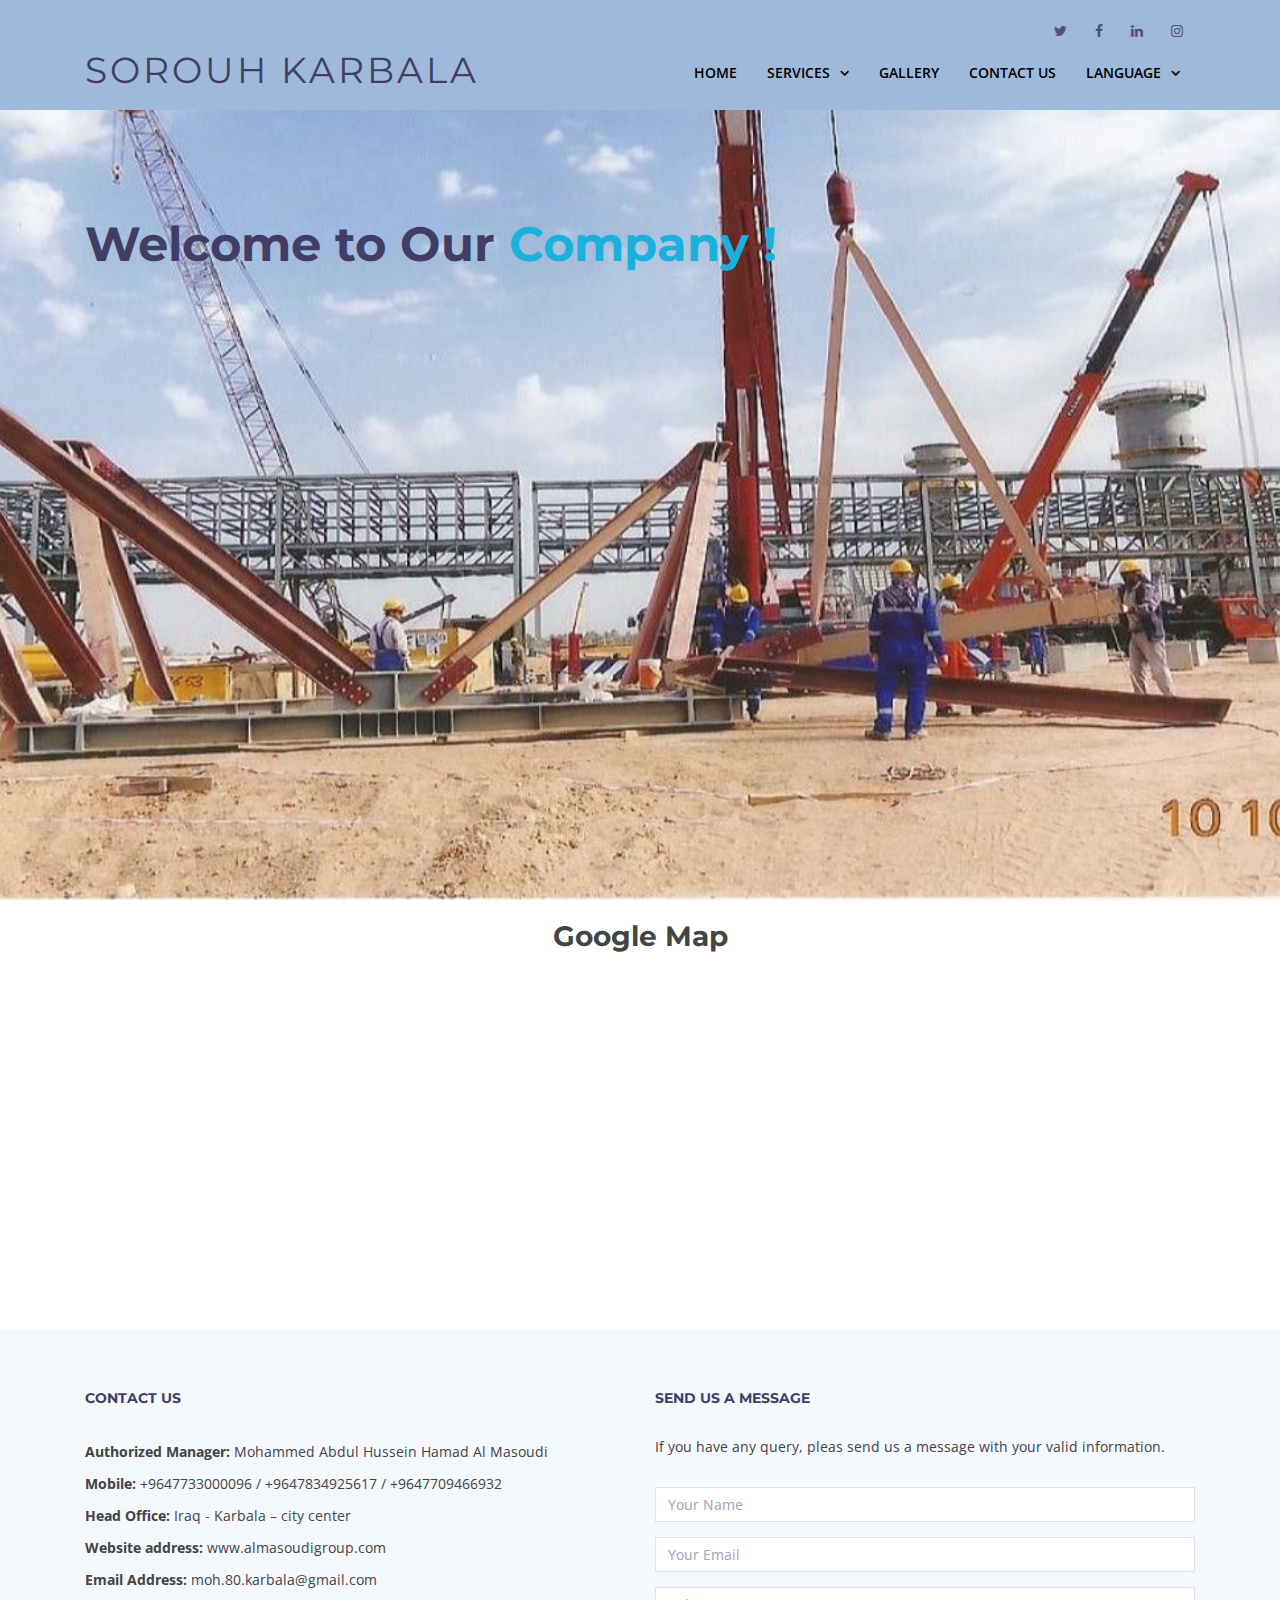
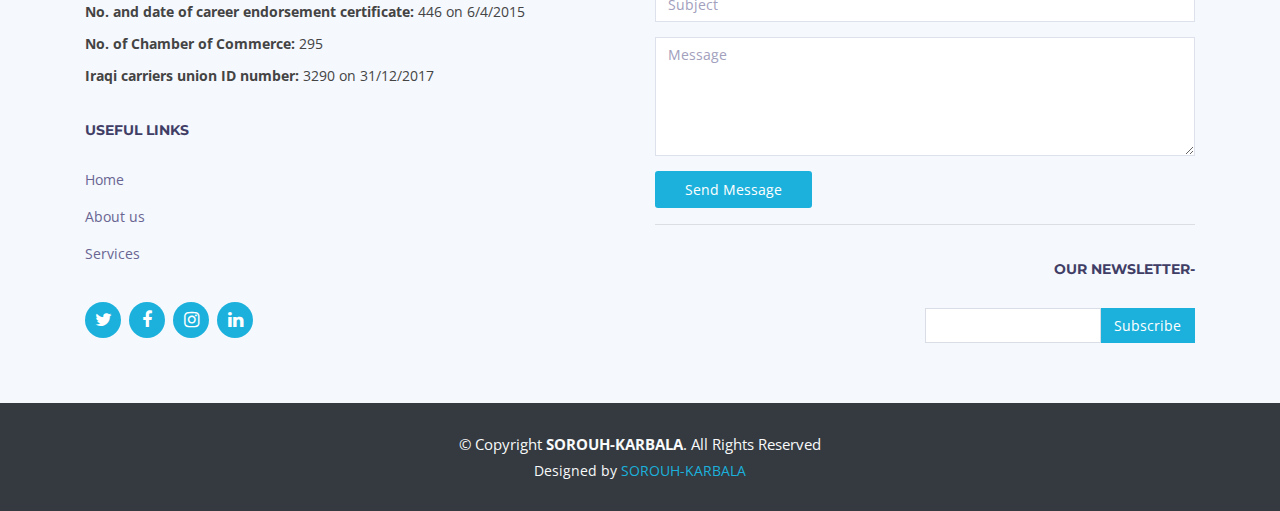
<file: contact-us.html>
<!DOCTYPE html>
<html lang="en">
<head>
    <meta charset="utf-8">
    <title>Rapid Bootstrap Template</title>
    <meta content="width=device-width, initial-scale=1.0" name="viewport">
    <meta content="" name="keywords">
    <meta content="" name="description">

    <!-- Favicons -->
    <link href="img/favicon.ico" rel="icon">
    <link href="img/apple-touch-icon.png" rel="apple-touch-icon">

    <!-- Google Fonts -->
    <link href="https://fonts.googleapis.com/css?family=Open+Sans:300,300i,400,400i,500,600,700,700i|Montserrat:300,400,500,600,700" rel="stylesheet">

    <!-- Bootstrap CSS File -->
    <link href="lib/bootstrap/css/bootstrap.min.css" rel="stylesheet">

    <!-- Libraries CSS Files -->
    <link href="lib/font-awesome/css/font-awesome.min.css" rel="stylesheet">
    <link href="lib/animate/animate.min.css" rel="stylesheet">
    <link href="lib/ionicons/css/ionicons.min.css" rel="stylesheet">
    <link href="lib/owlcarousel/assets/owl.carousel.min.css" rel="stylesheet">
    <link href="lib/lightbox/css/lightbox.min.css" rel="stylesheet">

    <!-- Main Stylesheet File -->
    <link href="css/style.css" rel="stylesheet">

    <!-- =======================================================
      Theme Name: Rapid
      Theme URL: https://bootstrapmade.com/rapid-multipurpose-bootstrap-business-template/
      Author: BootstrapMade.com
      License: https://bootstrapmade.com/license/
    ======================================================= -->
</head>

<body>
<!--==========================
Header
============================-->
<header id="header" style="background-color: #9FB9DA;">

    <div id="topbar">
        <div class="container">
            <div class="social-links">
                <a href="#" class="twitter"><i class="fa fa-twitter"></i></a>
                <a href="#" class="facebook"><i class="fa fa-facebook"></i></a>
                <a href="#" class="linkedin"><i class="fa fa-linkedin"></i></a>
                <a href="#" class="instagram"><i class="fa fa-instagram"></i></a>
            </div>
        </div>
    </div>

    <div class="container">

        <div class="logo float-left">
            <!-- Uncomment below if you prefer to use an image logo -->
            <h1 class="text-light"><a href="#intro" class="scrollto">SOROUH KARBALA</span></a></h1>
            <!--         <a href="#header" class="scrollto"><img src="img/logo.png" alt="" class="img-fluid"></a>-->
        </div>

        <nav class="main-nav float-right d-none d-lg-block">
            <ul>
                <li><a href="index.html">Home</a></li>
                <li class="drop-down"><a href="#">Services</a>
                    <ul>
                        <li><a href="#">General Trading</a></li>
                        <li><a href="#">Oil Service</a></li>
                        <li><a href="#">Heavy Equipment</a></li>
                        <li><a href="#">General Contacting</a></li>
                    </ul>
                </li>
                <li><a href="#">Gallery</a></li>
                <li><a href="contact-us.html">Contact Us</a></li>
                <li class="drop-down"><a href="">Language</a>
                    <ul>
                        <li><a href="#">English</a></li>
                        <li><a href="#">Arabic</a></li>
                    </ul>
                </li>
            </ul>
        </nav><!-- .main-nav -->

    </div>
</header><!-- #header -->

<!--==========================
  Intro Section
============================-->
<section id="intro" class="clearfix">
    <div class="container d-flex h-50">
        <div class="row justify-content-center align-self-center">
            <div class="col-md-12 intro-info order-md-first order-last">
                <h2>Welcome to Our <span>Company !</span></h2>
                <div>
                </div>
            </div>
        </div>

    </div>
</section><!-- #intro -->

<!--==========================
  Contact Section
============================-->
<section>
    <div class="container-fluid">
        <div class="row">
            <div class="col-md-12">
                <h3 class="gp">Google Map</h3>
                <div class="map-w3">
                    <iframe src="https://www.google.com/maps/embed?pb=!1m14!1m8!1m3!1d127968.84460392177!2d43.954539635731784!3d32.559064242347375!3m2!1i1024!2i768!4f13.1!3m3!1m2!1s0x15596be147b8cdc9%3A0xf6c5daaaaea111f0!2sKarbala%2056001!5e0!3m2!1sen!2siq!4v1576479948378!5m2!1sen!2siq" width="600" height="450" frameborder="0" style="border:0;" allowfullscreen=""></iframe>
                </div>
            </div>
        </div>
    </div>
</section>

<!--==========================
  Footer
============================-->
<footer id="footer" class="section-bg bg-dark">
    <div class="footer-top">
        <div class="container">

            <div class="row">

                <div class="col-lg-6">

<!--                            <div class="footer-info">-->
<!--                                <h3>SOROUH KARBALA</h3>-->
<!--                                <p>.</p>-->
<!--                            </div>-->



<!--                        </div>-->

                            <div class="footer-links">
                                <h4>Contact Us</h4>
                                <p>
                                    <strong>Authorized Manager:</strong> Mohammed Abdul Hussein Hamad Al Masoudi<br>
                                    <strong>Mobile:</strong> +9647733000096 / +9647834925617 / +9647709466932<br>
                                    <strong>Head Office:</strong> Iraq - Karbala – city center<br>
                                    <strong>Website address:</strong> www.almasoudigroup.com<br>
                                    <strong>Email Address:</strong> moh.80.karbala@gmail.com<br>
                                    <strong>No. and date of career endorsement certificate:</strong> 446 on 6/4/2015<br>
                                    <strong>No. of Chamber of Commerce:</strong> 295<br>
                                    <strong>Iraqi carriers union ID number:</strong> 3290 on 31/12/2017
                                </p>
                            </div>
                            <div class="footer-links">
                                <h4>Useful Links</h4>
                                <ul>
                                    <li><a href="#">Home</a></li>
                                    <li><a href="#">About us</a></li>
                                    <li><a href="#">Services</a></li>
                                </ul>
                            </div>

                            <div class="social-links">
                                <a href="#" class="twitter"><i class="fa fa-twitter"></i></a>
                                <a href="#" class="facebook"><i class="fa fa-facebook"></i></a>
                                <a href="#" class="instagram"><i class="fa fa-instagram"></i></a>
                                <a href="#" class="linkedin"><i class="fa fa-linkedin"></i></a>
                            </div>

                </div>

                <div class="col-lg-6">

                    <div class="form">

                        <h4>Send us a message</h4>
                        <p>If you have any query, pleas send us a message with your valid information.</p>
                        <form action="" method="post" role="form" class="contactForm">
                            <div class="form-group">
                                <input type="text" name="name" class="form-control" id="name" placeholder="Your Name" data-rule="minlen:4" data-msg="Please enter at least 4 chars" />
                                <div class="validation"></div>
                            </div>
                            <div class="form-group">
                                <input type="email" class="form-control" name="email" id="email" placeholder="Your Email" data-rule="email" data-msg="Please enter a valid email" />
                                <div class="validation"></div>
                            </div>
                            <div class="form-group">
                                <input type="text" class="form-control" name="subject" id="subject" placeholder="Subject" data-rule="minlen:4" data-msg="Please enter at least 8 chars of subject" />
                                <div class="validation"></div>
                            </div>
                            <div class="form-group">
                                <textarea class="form-control" name="message" rows="5" data-rule="required" data-msg="Please write something for us" placeholder="Message"></textarea>
                                <div class="validation"></div>
                            </div>

                            <div id="sendmessage">Your message has been sent. Thank you!</div>
                            <div id="errormessage"></div>

                            <div><button type="submit" title="Send Message">Send Message</button></div>
                        </form>
                    </div>
                    <hr/>
                    <div class="footer-newsletter">
                        <h4 class="text-right">Our Newsletter-</h4>
                        <form action="" method="post">
                            <input type="email" name="email"><input type="submit"  value="Subscribe">
                        </form>
                    </div>

                </div>



            </div>

        </div>
    </div>
    <div class="container">
        <div class="copyright text-light">
            &copy; Copyright <strong>SOROUH-KARBALA</strong>. All Rights Reserved
        </div>
        <div class="credits text-light">
            <!--
              All the links in the footer should remain intact.
              You can delete the links only if you purchased the pro version.
              Licensing information: https://bootstrapmade.com/license/
              Purchase the pro version with working PHP/AJAX contact form: https://bootstrapmade.com/buy/?theme=Rapid
            -->
            Designed by <a href="https://sorouh-karbala.com/"> SOROUH-KARBALA</a>
        </div>
    </div>
</footer><!-- #footer -->

<a href="#" class="back-to-top"><i class="fa fa-chevron-up"></i></a>
<!-- Uncomment below i you want to use a preloader -->
<!-- <div id="preloader"></div> -->

<!-- JavaScript Libraries -->
<script src="lib/jquery/jquery.min.js"></script>
<script src="lib/jquery/jquery-migrate.min.js"></script>
<script src="lib/bootstrap/js/bootstrap.bundle.min.js"></script>
<script src="lib/easing/easing.min.js"></script>
<script src="lib/mobile-nav/mobile-nav.js"></script>
<script src="lib/wow/wow.min.js"></script>
<script src="lib/waypoints/waypoints.min.js"></script>
<script src="lib/counterup/counterup.min.js"></script>
<script src="lib/owlcarousel/owl.carousel.min.js"></script>
<script src="lib/isotope/isotope.pkgd.min.js"></script>
<script src="lib/lightbox/js/lightbox.min.js"></script>
<!-- Contact Form JavaScript File -->
<script src="contactform/contactform.js"></script>

<!-- Template Main Javascript File -->
<script src="js/main.js"></script>

</body>
</html>
</file>
<file: css/style.css>
/*
  Theme Name: Rapid
  Theme URL: https://bootstrapmade.com/rapid-multipurpose-bootstrap-business-template/
  Author: BootstrapMade.com
  License: https://bootstrapmade.com/license/
*/

/*--------------------------------------------------------------
# General
--------------------------------------------------------------*/

body {
  background: #fff;
  color: #444;
  font-family: "Open Sans", sans-serif;
}

a {
  color: #1bb1dc;
  transition: 0.5s;
}

a:hover,
a:active,
a:focus {
  color: #0a98c0;
  outline: none;
  text-decoration: none;
}

p {
  padding: 0;
  margin: 0 0 30px 0;
}

h1,
h2,
h3,
h4,
h5,
h6 {
  font-family: "Montserrat", sans-serif;
  font-weight: 400;
  margin: 0 0 20px 0;
  padding: 0;
}

/* Back to top button */

.back-to-top {
  position: fixed;
  display: none;
  background: #1bb1dc;
  color: #fff;
  width: 44px;
  height: 44px;
  text-align: center;
  line-height: 1;
  font-size: 16px;
  border-radius: 50%;
  right: 15px;
  bottom: 15px;
  transition: background 0.5s;
  z-index: 11;
}

.back-to-top i {
  padding-top: 12px;
  color: #fff;
}

/* Prelaoder */

#preloader {
  position: fixed;
  top: 0;
  left: 0;
  right: 0;
  bottom: 0;
  z-index: 9999;
  overflow: hidden;
  background: #fff;
}

#preloader:before {
  content: "";
  position: fixed;
  top: calc(50% - 30px);
  left: calc(50% - 30px);
  border: 6px solid #f2f2f2;
  border-top: 6px solid #1bb1dc;
  border-radius: 50%;
  width: 60px;
  height: 60px;
  -webkit-animation: animate-preloader 1s linear infinite;
  animation: animate-preloader 1s linear infinite;
}

@-webkit-keyframes animate-preloader {
  0% {
    -webkit-transform: rotate(0deg);
    transform: rotate(0deg);
  }

  100% {
    -webkit-transform: rotate(360deg);
    transform: rotate(360deg);
  }
}

@keyframes animate-preloader {
  0% {
    -webkit-transform: rotate(0deg);
    transform: rotate(0deg);
  }

  100% {
    -webkit-transform: rotate(360deg);
    transform: rotate(360deg);
  }
}

/*--------------------------------------------------------------
# Top Bar
--------------------------------------------------------------*/

#topbar {
  padding: 0 0 10px 0;
  font-size: 14px;
  transition: all 0.5s;
}

#topbar .social-links {
  text-align: right;
}

#topbar .social-links a {
  color: #535074;
  padding: 4px 12px;
  display: inline-block;
  line-height: 1px;
}

#topbar .social-links a:hover {
  color: #1bb1dc;
}

#topbar .social-links a:first-child {
  border-left: 0;
}

/*--------------------------------------------------------------
# Header
--------------------------------------------------------------*/

#header {
  height: 110px;
  transition: all 0.5s;
  z-index: 997;
  transition: all 0.5s;
  padding: 20px 0;
  position: fixed;
  left: 0;
  top: 0;
  right: 0;
  transition: all 0.5s;
  z-index: 997;
}

#header.header-scrolled,
#header.header-pages {
  height: 70px;
  padding: 15px 0;
  background-color: #fff;
  box-shadow: 0px 0px 30px rgba(127, 137, 161, 0.3);
}

#header.header-scrolled #topbar,
#header.header-pages #topbar {
  display: none;
}

#header .logo h1 {
  font-size: 36px;
  margin: 0;
  padding: 0;
  line-height: 1;
  font-weight: 400;
  letter-spacing: 3px;
  text-transform: uppercase;
}

#header .logo h1 a,
#header .logo h1 a:hover {
  color: #413e66;
  text-decoration: none;
}

#header .logo img {
  padding: 0;
  margin: 7px 0;
  max-height: 26px;
}

.main-pages {
  margin-top: 60px;
}

/*--------------------------------------------------------------
# Intro Section
--------------------------------------------------------------*/

#intro {
  width: 100%;
  height: 100vh;
  position: relative;
  background: #f5f8fd url("../img/bannar-1.jpg") center top no-repeat;
  background-size: cover;
}

#intro .intro-info h2 {
  color: #413e66;
  margin-bottom: 40px;
  font-size: 48px;
  font-weight: 700;
}

#intro .intro-info h2 span {
  color: #1bb1dc;
}

#intro .intro-info .btn-get-started,
#intro .intro-info .btn-services {
  font-family: "Montserrat", sans-serif;
  font-size: 13px;
  font-weight: 600;
  text-transform: uppercase;
  letter-spacing: 1px;
  display: inline-block;
  padding: 10px 32px;
  border-radius: 4px;
  transition: 0.5s;
  color: #fff;
  background: #1bb1dc;
  color: #fff;
}

#intro .intro-info .btn-get-started:hover,
#intro .intro-info .btn-services:hover {
  background: #0a98c0;
}

/*--------------------------------------------------------------
# Navigation Menu
--------------------------------------------------------------*/

/* Desktop Navigation */

.main-nav {
  /* Drop Down */
  /* Deep Drop Down */
}

.main-nav,
.main-nav * {
  margin: 0;
  padding: 0;
  list-style: none;
}

.main-nav > ul > li {
  position: relative;
  white-space: nowrap;
  float: left;
}

.main-nav a {
  display: block;
  position: relative;
  color: #000000;
  padding: 10px 15px;
  transition: 0.3s;
  font-size: 14px;
  font-family: "Open Sans", sans-serif;
  text-transform: uppercase;
  font-weight: 600;
}

.main-nav a:hover,
.main-nav .active > a,
.main-nav li:hover > a {
  color: #ffffff;
  text-decoration: none;
}

.main-nav .drop-down ul {
  display: block;
  position: absolute;
  left: 0;
  top: calc(100% - 30px);
  z-index: 99;
  opacity: 0;
  visibility: hidden;
  padding: 10px 0;
  background: #fff;
  box-shadow: 0px 0px 30px rgba(127, 137, 161, 0.25);
  transition: ease all 0.3s;
}

.main-nav .drop-down:hover > ul {
  opacity: 1;
  top: 100%;
  visibility: visible;
}

.main-nav .drop-down li {
  min-width: 180px;
  position: relative;
}

.main-nav .drop-down ul a {
  padding: 10px 20px;
  font-size: 14px;
  font-weight: 500;
  text-transform: none;
  color: #000000;
}

.main-nav .drop-down ul a:hover,
.main-nav .drop-down ul .active > a,
.main-nav .drop-down ul li:hover > a {
  color: #1bb1dc;
}

.main-nav .drop-down > a:after {
  content: "\f107";
  font-family: FontAwesome;
  padding-left: 10px;
}

.main-nav .drop-down .drop-down ul {
  top: 0;
  left: calc(100% - 30px);
}

.main-nav .drop-down .drop-down:hover > ul {
  opacity: 1;
  top: 0;
  left: 100%;
}

.main-nav .drop-down .drop-down > a {
  padding-right: 35px;
}

.main-nav .drop-down .drop-down > a:after {
  content: "\f105";
  position: absolute;
  right: 15px;
}

/* Mobile Navigation */

.mobile-nav {
  position: fixed;
  top: 0;
  bottom: 0;
  z-index: 9999;
  overflow-y: auto;
  left: -260px;
  width: 260px;
  padding-top: 18px;
  background: rgba(40, 38, 70, 0.8);
  transition: 0.4s;
}

.mobile-nav * {
  margin: 0;
  padding: 0;
  list-style: none;
}

.mobile-nav a {
  display: block;
  position: relative;
  color: #fff;
  padding: 10px 20px;
  font-weight: 500;
}

.mobile-nav a:hover,
.mobile-nav .active > a,
.mobile-nav li:hover > a {
  color: #8dc2fa;
  text-decoration: none;
}

.mobile-nav .drop-down > a:after {
  content: "\f078";
  font-family: FontAwesome;
  padding-left: 10px;
  position: absolute;
  right: 15px;
}

.mobile-nav .active.drop-down > a:after {
  content: "\f077";
}

.mobile-nav .drop-down > a {
  padding-right: 35px;
}

.mobile-nav .drop-down ul {
  display: none;
  overflow: hidden;
}

.mobile-nav .drop-down li {
  padding-left: 20px;
}

.mobile-nav-toggle {
  position: fixed;
  right: 0;
  top: 0;
  z-index: 9998;
  border: 0;
  background: none;
  font-size: 24px;
  transition: all 0.4s;
  outline: none !important;
  line-height: 1;
  cursor: pointer;
  text-align: right;
}

.mobile-nav-toggle i {
  margin: 18px 18px 0 0;
  color: #065e77;
}

.mobile-nav-overly {
  width: 100%;
  height: 100%;
  z-index: 9997;
  top: 0;
  left: 0;
  position: fixed;
  background: rgba(40, 38, 70, 0.8);
  overflow: hidden;
  display: none;
}

.mobile-nav-active {
  overflow: hidden;
}

.mobile-nav-active .mobile-nav {
  left: 0;
}

.mobile-nav-active .mobile-nav-toggle i {
  color: #fff;
}

/*--------------------------------------------------------------
# Sections
--------------------------------------------------------------*/

/* Sections Header
--------------------------------*/

.section-header h3 {
  font-size: 36px;
  color: #413e66;
  text-align: center;
  font-weight: 700;
  position: relative;
  font-family: "Montserrat", sans-serif;
}

.section-header p {
  text-align: center;
  margin: auto;
  font-size: 15px;
  padding-bottom: 60px;
  color: #535074;
  width: 50%;
}

/* Section with background
--------------------------------*/

.section-bg {
  background: #f5f8fd;
}

/* About Us Section
--------------------------------*/

#about {
  padding: 80px 0;
}

#about .about-content {
  padding-top: 40px;
}

#about .about-content h2 {
  color: #413e66;
  font-family: "Montserrat", sans-serif;
  font-weight: 700;
  border-bottom: 3px solid green;
}

#about .about-content h3 {
  color: #696592;
  font-weight: 400;
  font-size: 22px;
  font-style: italic;
}
#about .about-content p {
  word-spacing: 6px;
  line-height: 32px;
text-align: justify;
}


#about .about-content ul {
  list-style: none;
  padding: 0;
}

#about .about-content ul li {
  padding-bottom: 10px;
}

#about .about-content ul li i {
  font-size: 20px;
  padding-right: 4px;
  color: #1bb1dc;
}

#about .about-img {
  position: relative;
  margin: 30px 30px 30px 30px;
}

#about .about-img img {
  width: 100%;
  border: 8px solid #fff;
  transition: .5s;
}

#about .about-img img:hover {
  width: 100%;
  -webkit-transform: scale(1.03);
  transform: scale(1.03);
}

#about .about-img::before {
  position: absolute;
  left: -31px;
  top: -30px;
  width: 90%;
  height: 92%;
  z-index: -1;
  content: '';
  background-color: #ebf1fa;
  transition: .5s;
}

#about .about-img::after {
  position: absolute;
  right: -31px;
  bottom: -30px;
  width: 90%;
  height: 92%;
  z-index: -1;
  content: '';
  background-color: #ebf1fa;
  transition: .5s;
}

/* Vision & Mission Section
--------------------------------*/

#mission {
  padding: 80px 0;
}

#mission .mission-content {
  padding-top: 20px;
}

#mission .mission-content>h2 {
  color: #413e66;
  font-family: "Montserrat", sans-serif;
  font-weight: 700;
  text-align: center;
  border-bottom: 3px solid green;

}

#mission .mission-content>h3 {
  color: #696592;
  font-weight: 400;
  font-size: 22px;
  font-style: italic;
}
#mission .mission-content>h4 {
  color: #696592;
  font-weight: 400;
  font-size: 22px;
  font-style: italic;
}
#mission .mission-content p {
  word-spacing: 6px;
  line-height: 32px;
  text-align: justify;
}

#mission .mission-img {
  position: relative;
  margin: 30px 30px 30px 30px;
}

#mission .mission-img img {
  width: 100%;
  border: 8px solid #fff;
  transition: .5s;
}

#mission .mission-img img:hover {
  width: 100%;
  -webkit-transform: scale(1.03);
  transform: scale(1.03);
}

#mission .mission-img::before {
  position: absolute;
  left: -31px;
  top: -30px;
  width: 90%;
  height: 92%;
  z-index: -1;
  content: '';
  background-color: #ebf1fa;
  transition: .5s;
}

#mission .mission-img::after {
  position: absolute;
  right: -31px;
  bottom: -30px;
  width: 90%;
  height: 92%;
  z-index: -1;
  content: '';
  background-color: #ebf1fa;
  transition: .5s;
}


/* Why Us Section
--------------------------------*/

#why-us {
  padding: 60px 0;
}

#why-us .why-us-content .features {
  margin: 0 0 15px 0;
  padding: 0;
  transition: 0.3s ease-in-out;
}

#why-us .why-us-content .features i {
  font-size: 36px;
  float: left;
}

#why-us .why-us-content .features h4 {
  font-size: 24px;
  font-weight: 600;
  margin-left: 56px;
  color: #413e66;
  margin-bottom: 5px;
}

#why-us .why-us-content .features p {
  font-size: 16px;
  margin-left: 56px;
  color: #555186;
}

/*#why-us .counters {*/
/*  padding-top: 40px;*/
/*}*/

/*#why-us .counters span {*/
/*  font-family: "Montserrat", sans-serif;*/
/*  font-weight: bold;*/
/*  font-size: 48px;*/
/*  display: block;*/
/*  color: #555186;*/
/*}*/

/*#why-us .counters p {*/
/*  padding: 0;*/
/*  margin: 0 0 20px 0;*/
/*  font-family: "Montserrat", sans-serif;*/
/*  font-size: 14px;*/
/*  color: #8a87b6;*/
/*}*/

/* Call To Action Section
--------------------------------*/

#call-to-action {
  background: #2d2b46;
  background-size: cover;
  padding: 40px 0;
}

#call-to-action .cta-title {
  color: #fff;
  font-size: 28px;
  font-weight: 700;
}

#call-to-action .cta-text {
  color: #fff;
}

#call-to-action .cta-btn {
  font-family: "Montserrat", sans-serif;
  font-weight: 700;
  font-size: 16px;
  letter-spacing: 1px;
  display: inline-block;
  padding: 8px 26px;
  border-radius: 3px;
  transition: 0.5s;
  margin: 10px;
  border: 3px solid #fff;
  color: #fff;
}

#call-to-action .cta-btn:hover {
  background: #1bb1dc;
  border: 3px solid #1bb1dc;
}

/* Features Section
--------------------------------*/

#features {
  padding: 80px 0;
}

#features h4 {
  font-weight: 600;
  font-size: 24px;
}

/* Portfolio Section
--------------------------------*/

#portfolio {
  padding: 60px 0;
}

#portfolio #portfolio-flters {
  padding: 0;
  margin: 5px 0 35px 0;
  list-style: none;
  text-align: center;
}

#portfolio #portfolio-flters li {
  cursor: pointer;
  margin: 15px 15px 15px 0;
  display: inline-block;
  padding: 6px 10px;
  font-size: 16px;
  line-height: 20px;
  color: #413e66;
  margin-bottom: 5px;
  transition: all 0.3s ease-in-out;
}

#portfolio #portfolio-flters li:hover,
#portfolio #portfolio-flters li.filter-active {
  color: #1bb1dc;
}

#portfolio #portfolio-flters li:last-child {
  margin-right: 0;
}

#portfolio .portfolio-item {
  position: relative;
  overflow: hidden;
  margin-bottom: 30px;
}

#portfolio .portfolio-item .portfolio-wrap {
  overflow: hidden;
  position: relative;
  margin: 0;
}

#portfolio .portfolio-item .portfolio-wrap:hover img {
  opacity: 0.4;
  transition: 0.3s;
}

#portfolio .portfolio-item .portfolio-wrap .portfolio-info {
  position: absolute;
  top: 0;
  right: 0;
  bottom: 0;
  left: 0;
  display: -webkit-box;
  display: -webkit-flex;
  display: -ms-flexbox;
  display: flex;
  -webkit-box-pack: center;
  -webkit-justify-content: center;
  -ms-flex-pack: center;
  justify-content: center;
  -webkit-box-align: center;
  -webkit-align-items: center;
  -ms-flex-align: center;
  align-items: center;
  -webkit-box-orient: vertical;
  -webkit-box-direction: normal;
  -webkit-flex-direction: column;
  -ms-flex-direction: column;
  flex-direction: column;
  text-align: center;
  opacity: 0;
  transition: 0.2s linear;
}

#portfolio .portfolio-item .portfolio-wrap .portfolio-info h4 {
  font-size: 22px;
  line-height: 1px;
  font-weight: 700;
  margin-bottom: 14px;
  padding-bottom: 0;
}

#portfolio .portfolio-item .portfolio-wrap .portfolio-info h4 a {
  color: #fff;
}

#portfolio .portfolio-item .portfolio-wrap .portfolio-info h4 a:hover {
  color: #1bb1dc;
}

#portfolio .portfolio-item .portfolio-wrap .portfolio-info p {
  padding: 0;
  margin: 0;
  color: #f8fcff;
  font-weight: 500;
  font-size: 14px;
  text-transform: uppercase;
}

#portfolio .portfolio-item .portfolio-wrap .portfolio-info .link-preview,
#portfolio .portfolio-item .portfolio-wrap .portfolio-info .link-details {
  display: inline-block;
  line-height: 1;
  text-align: center;
  width: 36px;
  height: 36px;
  background: #1bb1dc;
  border-radius: 50%;
  margin: 10px 4px 0 4px;
}

#portfolio .portfolio-item .portfolio-wrap .portfolio-info .link-preview i,
#portfolio .portfolio-item .portfolio-wrap .portfolio-info .link-details i {
  padding-top: 6px;
  font-size: 22px;
  color: #fff;
}

#portfolio .portfolio-item .portfolio-wrap .portfolio-info .link-preview:hover,
#portfolio .portfolio-item .portfolio-wrap .portfolio-info .link-details:hover {
  background: #42c3e8;
}

#portfolio .portfolio-item .portfolio-wrap .portfolio-info .link-preview:hover i,
#portfolio .portfolio-item .portfolio-wrap .portfolio-info .link-details:hover i {
  color: #fff;
}

#portfolio .portfolio-item .portfolio-wrap:hover {
  background: #282646;
}

#portfolio .portfolio-item .portfolio-wrap:hover .portfolio-info {
  opacity: 1;
}

/* Testimonials Section
--------------------------------*/

#testimonials {
  padding: 60px 0;
}

#testimonials .section-header {
  margin-bottom: 40px;
}
#testimonials .testimonial-item .testimonial-img {
  width: 120px;
  border-radius: 50%;
  border: 4px solid #fff;
  float: left;
}

#testimonials .testimonial-item h3 {
  font-size: 20px;
  font-weight: bold;
  margin: 10px 0 5px 0;
  color: #111;
  margin-left: 140px;
}

#testimonials .testimonial-item h4 {
  font-size: 14px;
  color: #999;
  margin: 0 0 15px 0;
  margin-left: 140px;
}

#testimonials .testimonial-item p {
  font-style: italic;
  margin: 0 0 15px 140px;
}

#testimonials .owl-nav,
#testimonials .owl-dots {
  margin-top: 5px;
  text-align: center;
}

#testimonials .owl-dot {
  display: inline-block;
  margin: 0 5px;
  width: 12px;
  height: 12px;
  border-radius: 50%;
  background-color: #ddd;
}

#testimonials .owl-dot.active {
  background-color: #1bb1dc;
}

/* Team Section
--------------------------------*/

#team {
  padding: 60px 0;
}

#team .member {
  text-align: center;
  margin-bottom: 20px;
  position: relative;
  overflow: hidden;
}
#team .member .tm-img-dimension {
  height: 250px;
}

#team .member .member-info {
  display: -webkit-box;
  display: -webkit-flex;
  display: -ms-flexbox;
  display: flex;
  -webkit-box-pack: center;
  -webkit-justify-content: center;
  -ms-flex-pack: center;
  justify-content: center;
  -webkit-box-align: center;
  -webkit-align-items: center;
  -ms-flex-align: center;
  align-items: center;
  position: absolute;
  bottom: 0;
  left: 0;
  right: 0;
  transition: 0.2s;
  padding: 15px 0;
  background: rgba(29, 28, 41, 0.6);
}

#team .member .member-info-content {
  transition: margin 0.2s;
  height: 40px;
  transition: height 0.4s;
}

#team .member:hover .member-info {
  transition: 0.4s;
}

#team .member:hover .member-info-content {
  height: 80px;
}

#team .member h4 {
  font-weight: 700;
  margin-bottom: 2px;
  font-size: 18px;
  color: #fff;
}

#team .member span {
  font-style: italic;
  display: block;
  font-size: 13px;
  color: #fff;
}

#team .member .social {
  margin-top: 15px;
}

#team .member .social a {
  transition: none;
  color: #fff;
}

#team .member .social a:hover {
  color: #1bb1dc;
}

#team .member .social i {
  font-size: 18px;
  margin: 0 2px;
}

/* Clients Section
--------------------------------*/

#clients {
  padding: 60px 0;
}

#clients img {
  max-width: 80%;
  opacity: 0.5;
  transition: 0.3s;
  padding: 15px 0;
}

#clients img:hover {
  opacity: 1;
}

#clients .owl-nav,
#clients .owl-dots {
  margin-top: 5px;
  text-align: center;
}

#clients .owl-dot {
  display: inline-block;
  margin: 0 5px;
  width: 12px;
  height: 12px;
  border-radius: 50%;
  background-color: #ddd;
}

#clients .owl-dot.active {
  background-color: #1bb1dc;
}

/* Pricing Section
--------------------------------*/

#pricing {
  padding: 80px 0;
}

#pricing .card {
  border: 0;
  border-radius: 0px;
  box-shadow: 0 3px 0px 0 rgba(65, 62, 102, 0.08);
  transition: all .3s ease-in-out;
  padding: 36px 0;
  position: relative;
}

#pricing .card:after {
  content: '';
  position: absolute;
  top: 0;
  left: 0;
  width: 0%;
  height: 5px;
  background-color: #1bb1dc;
  transition: 0.5s;
}

#pricing .card:hover {
  -webkit-transform: scale(1.05);
  transform: scale(1.05);
  box-shadow: 0 20px 35px 0 rgba(0, 0, 0, 0.08);
}

#pricing .card:hover:after {
  width: 100%;
}

#pricing .card .card-header {
  background-color: white;
  border-bottom: 0px;
  -moz-text-align-last: center;
  text-align-last: center;
}

#pricing .card .card-title {
  margin-bottom: 16px;
  color: #535074;
}

#pricing .card .card-block {
  padding-top: 0;
  text-align: center;
}

#pricing .card .list-group-item {
  border: 0px;
  padding: 6px;
  color: #413e66;
  font-weight: 300;
}

#pricing .card h3 {
  font-size: 64px;
  margin-bottom: 0px;
  color: #535074;
}

#pricing .card h3 .currency {
  font-size: 30px;
  position: relative;
  font-weight: 400;
  top: -30px;
  letter-spacing: 0px;
}

#pricing .card h3 .period {
  font-size: 16px;
  color: #6c67a3;
  letter-spacing: 0px;
}

#pricing .card .list-group {
  margin-bottom: 15px;
}

#pricing .card .btn {
  text-transform: uppercase;
  font-size: 13px;
  font-weight: 500;
  color: #5f5b96;
  border-radius: 0;
  padding: 10px 24px;
  letter-spacing: 1px;
  border-radius: 3px;
  display: inline-block;
  background: #1bb1dc;
  color: #fff;
}

#pricing .card .btn:hover {
  background: #0a98c0;
}

/* Frequently Asked Questions Section
--------------------------------*/

#faq {
  padding: 60px 0;
  overflow: hidden;
}

#faq #faq-list {
  padding: 0;
  list-style: none;
}

#faq #faq-list li {
  border-bottom: 1px solid #ebebeb;
}

#faq #faq-list a {
  padding: 22px 0;
  display: block;
  position: relative;
  font-family: "Montserrat", sans-serif;
  font-size: 20px;
  line-height: 1;
  font-weight: 400;
  padding-right: 20px;
}

#faq #faq-list i {
  font-size: 24px;
  position: absolute;
  right: 0;
  top: 20px;
}

#faq #faq-list p {
  margin-bottom: 20px;
}

#faq #faq-list a.collapse {
  color: #1bb1dc;
}

#faq #faq-list a.collapsed {
  color: #000;
}

#faq #faq-list a.collapsed i::before {
  content: "\f2c7" !important;
}

/* Technical and administrative staff
--------------------------------*/
#faq #tech-list {
  padding: 0;
  list-style: none;
}

#faq #tech-list li {
  border-bottom: 1px solid #ebebeb;
}

#faq #tech-list a {
  padding: 22px 0;
  display: block;
  position: relative;
  font-family: "Montserrat", sans-serif;
  font-size: 20px;
  line-height: 1;
  font-weight: 400;
  padding-right: 20px;
}

#faq #tech-list i {
  font-size: 24px;
  position: absolute;
  right: 0;
  top: 20px;
}

#faq #tech-list p {
  margin-bottom: 20px;
}

#faq #tech-list a.collapse {
  color: #1bb1dc;
}

#faq #tech-list a.collapsed {
  color: #000;
}

#faq #tech-list a.collapsed i::before {
  content: "\f2c7" !important;
}

/*--------------------------------------------------------------
# Google Map
--------------------------------------------------------------*/
.gp {
  margin-top: 20px;
  font-weight: bold;
  text-align: center;
}
.map-w3 iframe {
  width: 100%;
  height: 350px;
  border: 7px double #fbb005;
}

/*--------------------------------------------------------------
# Footer
--------------------------------------------------------------*/

#footer {
  padding: 0 0 30px 0;
  font-size: 14px;
  background: #fff;
}

#footer .footer-top {
  padding: 60px 0 30px 0;
  background: #f5f8fd;
}

#footer .footer-top .footer-info {
  margin-bottom: 30px;
}

#footer .footer-top .footer-info h3 {
  font-size: 34px;
  margin: 0 0 20px 0;
  padding: 2px 0 2px 0;
  line-height: 1;
  font-family: "Montserrat", sans-serif;
  color: #413e66;
  font-weight: 400;
  letter-spacing: 3px;
  text-transform: uppercase;
}

#footer .footer-top .footer-info p {
  font-size: 13px;
  line-height: 24px;
  margin-bottom: 0;
  font-family: "Montserrat", sans-serif;
  color: #535074;
}

#footer .footer-top .social-links a {
  font-size: 18px;
  display: inline-block;
  background: #1bb1dc;
  color: #fff;
  line-height: 1;
  padding: 8px 0;
  margin-right: 4px;
  border-radius: 50%;
  text-align: center;
  width: 36px;
  height: 36px;
  transition: 0.3s;
}

#footer .footer-top .social-links a:hover {
  background: #0a98c0;
  color: #fff;
}

#footer .footer-top h4 {
  font-size: 14px;
  font-weight: bold;
  color: #413e66;
  text-transform: uppercase;
  position: relative;
  padding-bottom: 10px;
}

#footer .footer-top .footer-links {
  margin-bottom: 30px;
}
#footer .footer-top .footer-links>p {
  text-align: justify;
  line-height: 32px;
}

#footer .footer-top .footer-links ul {
  list-style: none;
  padding: 0;
  margin: 0;
}

#footer .footer-top .footer-links ul li {
  padding: 8px 0;
}

#footer .footer-top .footer-links ul li:first-child {
  padding-top: 0;
}

#footer .footer-top .footer-links ul a {
  color: #696592;
}

#footer .footer-top .footer-links ul a:hover {
  color: #1bb1dc;
}

#footer .footer-top .footer-contact {
  margin-bottom: 30px;
}

#footer .footer-top .footer-contact p {
  line-height: 26px;
}

#footer .footer-top .footer-newsletter {
  float: right;
  margin-top: 20px;
  margin-bottom: 30px;
  width: 50%;
}

#footer .footer-top .footer-newsletter input[type="email"] {
  border: 0;
  padding: 6px 8px;
  width: 65%;
  border: 1px solid #d9dde6;
}

#footer .footer-top .footer-newsletter input[type="submit"] {
  background: #1bb1dc;
  border: 1px solid #1bb1dc;
  width: 35%;
  padding: 6px 0;
  text-align: center;
  color: #fff;
  transition: 0.3s;
  cursor: pointer;
}

#footer .footer-top .footer-newsletter input[type="submit"]:hover {
  background: #0a98c0;
}

#footer .footer-top .form .form-group {
  margin-bottom: 15px;
}

#footer .footer-top .form #sendmessage {
  color: #fff;
  background: #1bb1dc;
  display: none;
  text-align: center;
  padding: 15px;
  font-weight: 600;
  margin-bottom: 15px;
}

#footer .footer-top .form #errormessage {
  color: #fff;
  display: none;
  background: red;
  text-align: center;
  padding: 15px;
  font-weight: 600;
  margin-bottom: 15px;
}

#footer .footer-top .form #sendmessage.show,
#footer .footer-top .form #errormessage.show,
#footer .footer-top .form .show {
  display: block;
}

#footer .footer-top .form .validation {
  color: red;
  display: none;
  margin: 0 0 20px;
  font-weight: 400;
  font-size: 13px;
}

#footer .footer-top .form label {
  color: #413e66;
  font-weight: 500;
}

#footer .footer-top .form input,
#footer .footer-top .form textarea {
  border-radius: 0;
  box-shadow: none;
  border: 1px solid #dce1ec;
  font-size: 14px;
}

#footer .footer-top .form input::-webkit-input-placeholder,
#footer .footer-top .form textarea::-webkit-input-placeholder {
  color: #a2a0bd;
}

#footer .footer-top .form input::-moz-placeholder,
#footer .footer-top .form textarea::-moz-placeholder {
  color: #a2a0bd;
}

#footer .footer-top .form input:-ms-input-placeholder,
#footer .footer-top .form textarea:-ms-input-placeholder {
  color: #a2a0bd;
}

#footer .footer-top .form input::placeholder,
#footer .footer-top .form textarea::placeholder {
  color: #a2a0bd;
}

#footer .footer-top .form button[type="submit"] {
  background: #1bb1dc;
  border: 0;
  border-radius: 3px;
  padding: 8px 30px;
  color: #fff;
  transition: 0.3s;
}

#footer .footer-top .form button[type="submit"]:hover {
  background: #0a98c0;
  cursor: pointer;
}

#footer .copyright {
  text-align: center;
  padding-top: 30px;
  color: #535074;
  font-size: 15px;
}

#footer .credits {
  text-align: center;
  font-size: 14px;
  padding-top: 4px;
  color: #8582a8;
}

#footer .credits a {
  color: #1bb1dc;
}

#footer .credits a:hover {
  color: #0a98c0;
}



/*--------------------------------------------------------------
# Responsive Media Queries
--------------------------------------------------------------*/

@media (min-width: 991px) {
  #call-to-action .cta-btn-container {
    display: -webkit-box;
    display: -webkit-flex;
    display: -ms-flexbox;
    display: flex;
    -webkit-box-align: center;
    -webkit-align-items: center;
    -ms-flex-align: center;
    align-items: center;
    -webkit-box-pack: end;
    -webkit-justify-content: flex-end;
    -ms-flex-pack: end;
    justify-content: flex-end;
  }
}

@media (min-width: 992px) {
  #intro .intro-info {
    padding-top: 80px;
  }

  #testimonials .testimonial-item p {
    width: 80%;
  }
}

@media (max-width: 991px) {
  #topbar {
    display: none;
  }

  #header {
    height: 70px;
    padding: 15px 0;
  }

  #header .logo h1 {
    font-size: 28px;
    padding: 8px 0;
  }

  #why-us .why-us-content {
    padding-top: 30px;
  }

  #pricing {
    padding-bottom: 30px;
  }

  #pricing .card {
    margin-bottom: 50px;
  }
}

@media (max-width: 768px) {
  .back-to-top {
    bottom: 15px;
  }

  #faq #faq-list a {
    font-size: 18px;
  }

  #faq #faq-list i {
    top: 13px;
  }
}

@media (max-width: 767px) {
  #intro {
    height: auto;
    padding: 80px 0 60px 0;
  }

  #intro .container {
    height: auto !important;
  }

  #intro .intro-img {
    width: 80%;
  }

  #intro .intro-info {
    text-align: center;
    padding-top: 40px;
  }

  #intro .intro-info h2 {
    font-size: 34px;
    margin-bottom: 30px;
  }

  .section-header p {
    width: 100%;
  }

  #testimonials .testimonial-item {
    text-align: center;
  }

  #testimonials .testimonial-item .testimonial-img {
    float: none;
    margin: auto;
  }

  #testimonials .testimonial-item h3,
  #testimonials .testimonial-item h4,
  #testimonials .testimonial-item p {
    margin-left: 0;
  }
}

@media (max-width: 574px) {
  #footer .footer-top .social-links a {
    margin-bottom: 25px;
  }
}
</file>
